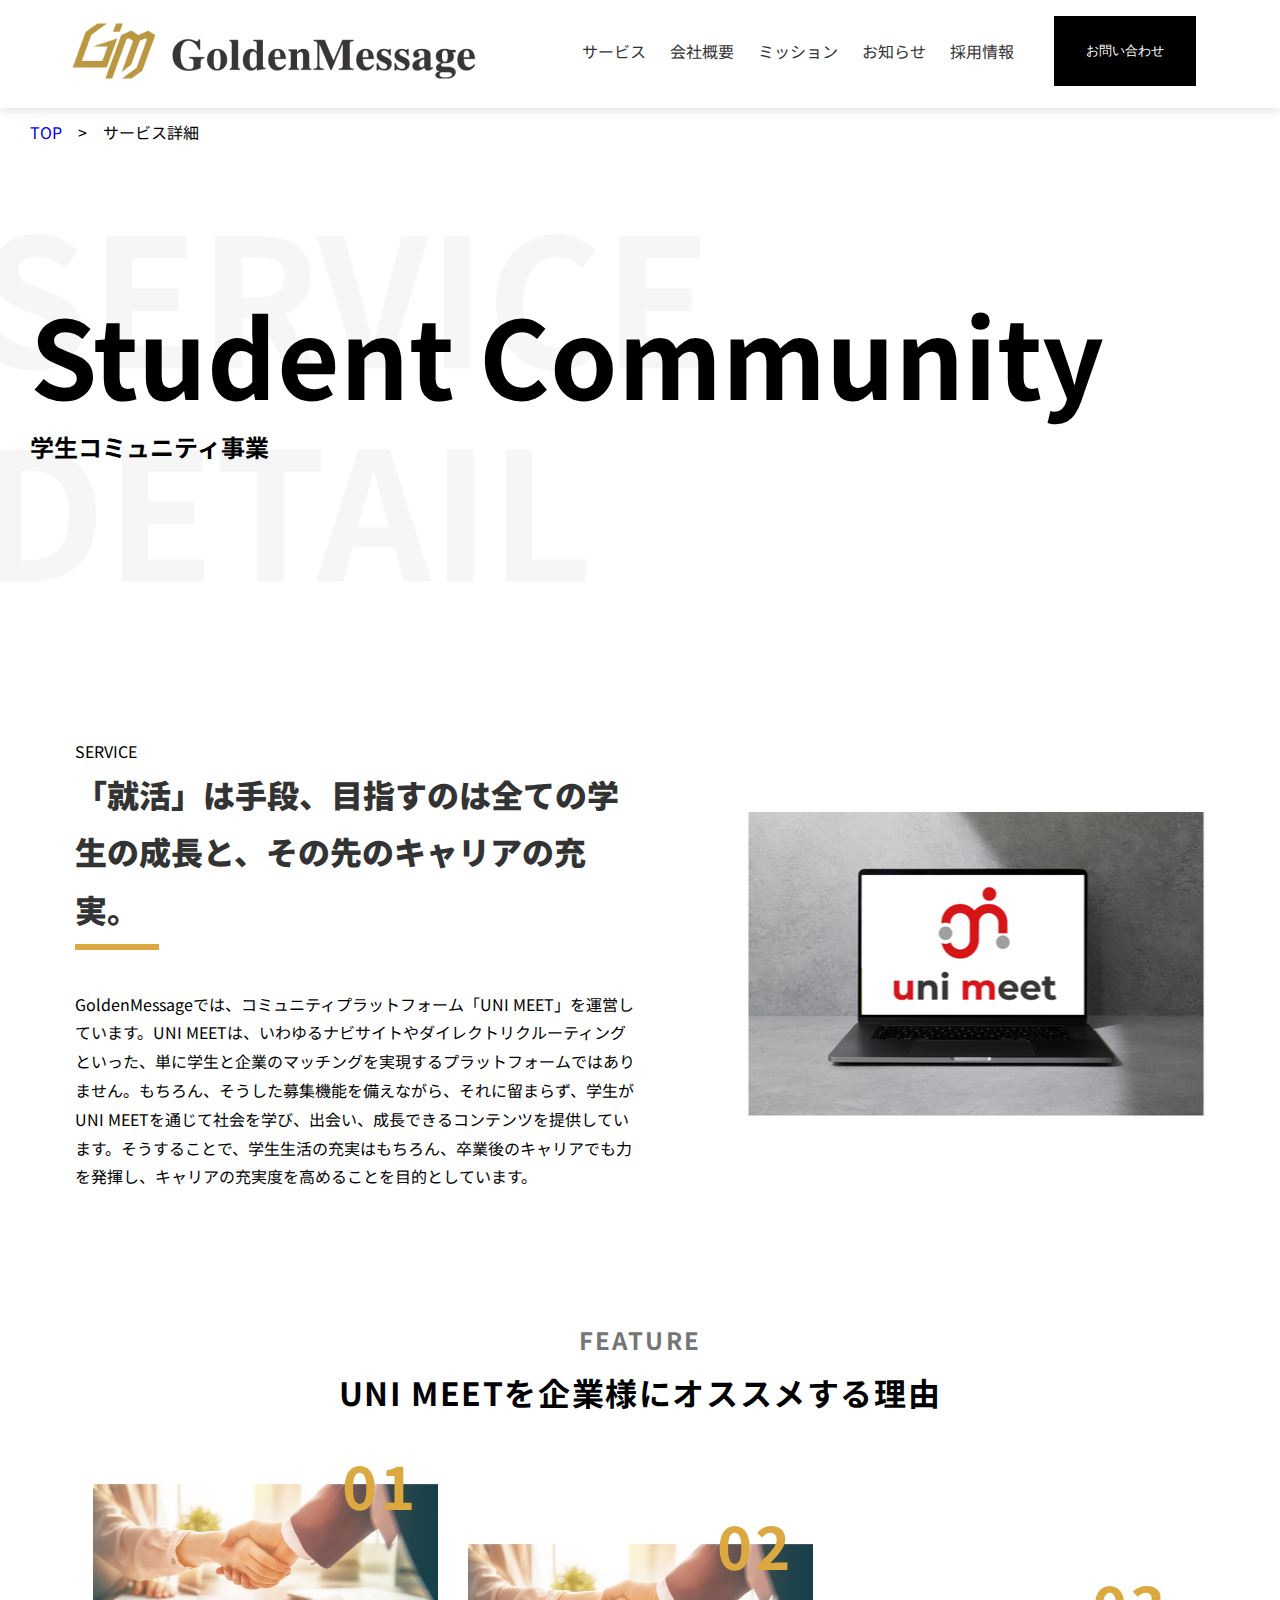
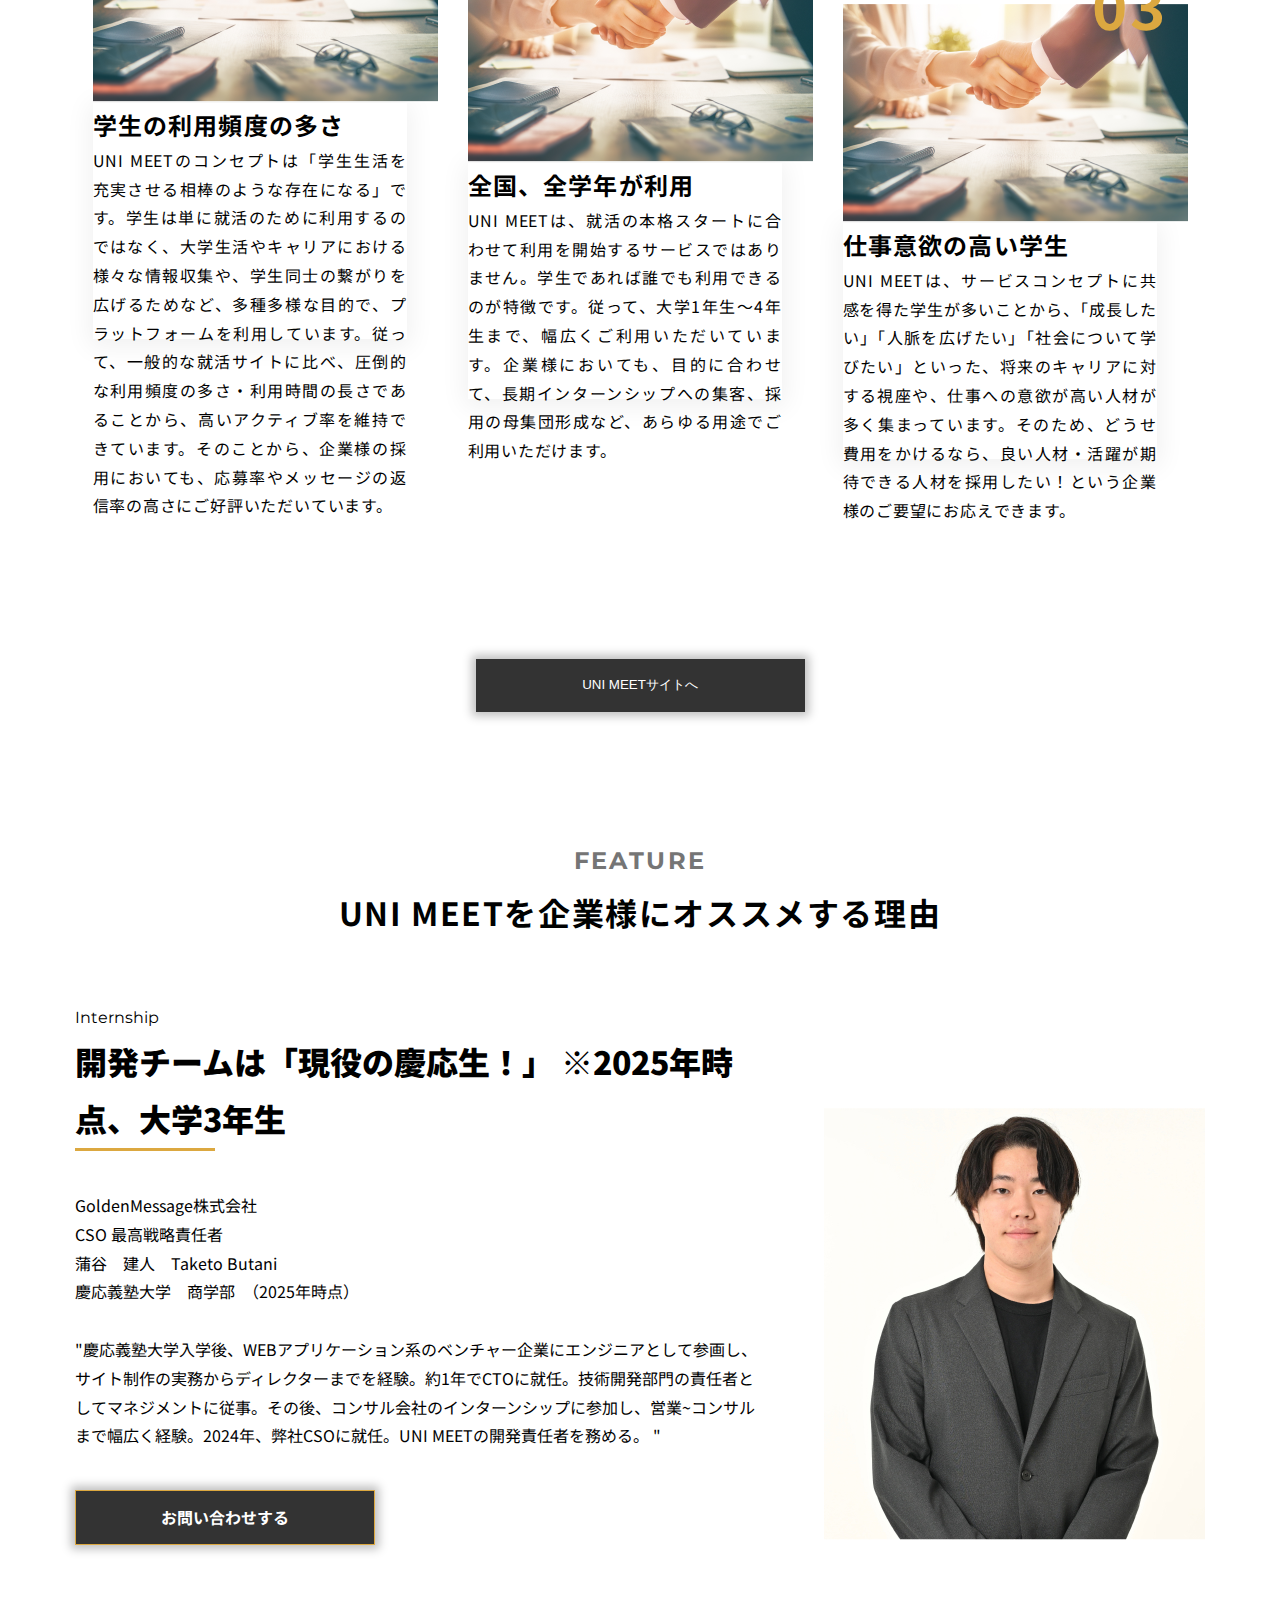
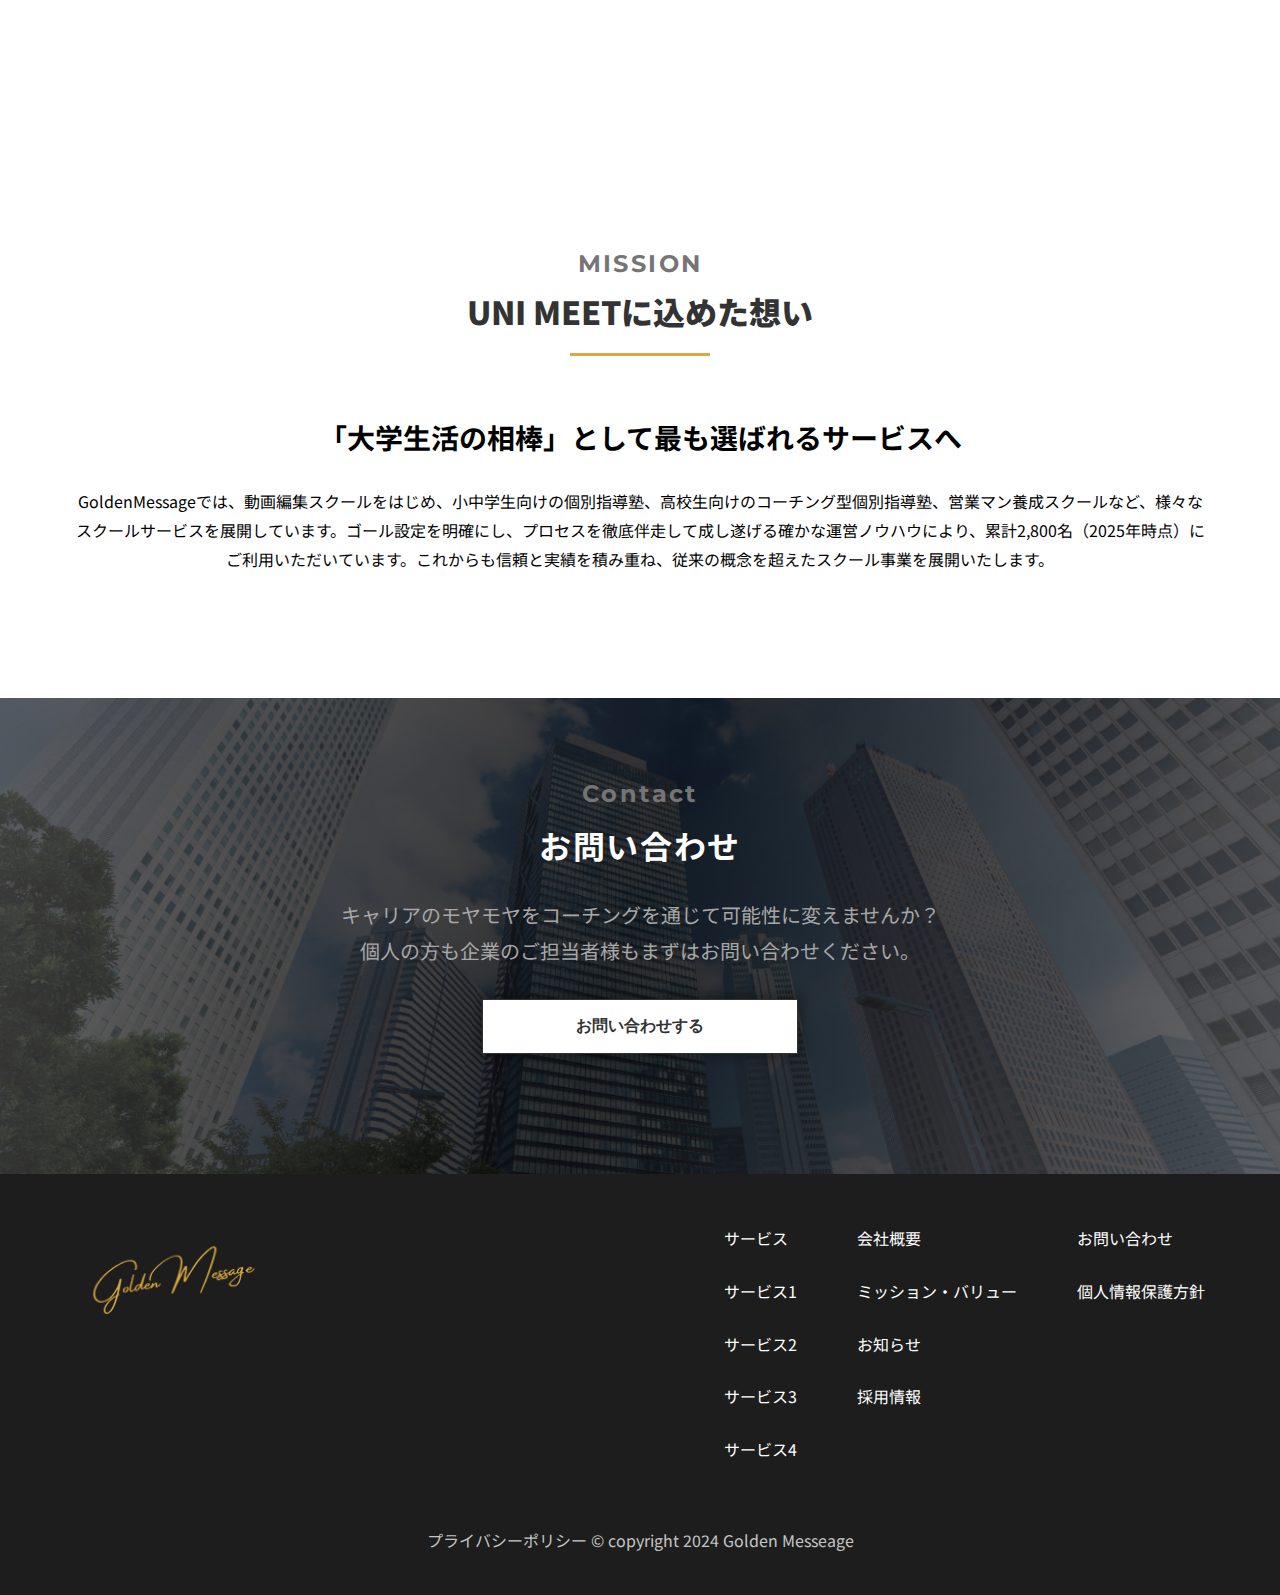
<file: index.html>
<!DOCTYPE html>
<html lang="en">
  <head>
    <meta charset="UTF-8" />
    <meta name="viewport" content="width=device-width, initial-scale=1.0" />
    <link rel="stylesheet" href="/assets/style/style.css" />
    <title>Golden Messaging | Community</title>
  </head>
  <body>
    <!---------------------------    HEADER    -->

    <header class="header-nav">
      <div class="header-nav_container">
        <img src="./assets/images/logo.png" alt="logo" />
        <div class="nav_wrapper">
          <nav class="nav">
            <ul>
              <li>サービス</li>
              <li>会社概要</li>
              <li>ミッション</li>
              <li>お知らせ</li>
              <li>採用情報</li>
            </ul>
          </nav>
          <button>お問い合わせ</button>
        </div>
      </div>
    </header>

    <!-- Header start -->
    <header class="header">
      <div class="container">
        <span><a href="/pages/index.html">TOP　</a>>　サービス詳細</span>

        <h2>Student Community</h2>
        <p>学生コミュニティ事業</p>
      </div>
    </header>
    <!-- Header end -->

    <!-- ----------------SERVICE -->

    <section class="service">
      <div class="container">
        <div class="text_wrap">
          <p class="service_text">SERVICE</p>
          <h3 class="service_title">
            「就活」は手段、目指すのは全ての学生の成長と、その先のキャリアの充実。
          </h3>
          <div class="line"></div>
          <p class="text">
            GoldenMessageでは、コミュニティプラットフォーム「UNI
            MEET」を運営しています。UNI
            MEETは、いわゆるナビサイトやダイレクトリクルーティングといった、単に学生と企業のマッチングを実現するプラットフォームではありません。もちろん、そうした募集機能を備えながら、それに留まらず、学生がUNI
            MEETを通じて社会を学び、出会い、成長できるコンテンツを提供しています。そうすることで、学生生活の充実はもちろん、卒業後のキャリアでも力を発揮し、キャリアの充実度を高めることを目的としています。
          </p>
        </div>
        <img src="./assets/images/service_img.png" alt="" />
      </div>
    </section>

    <!---------------- FEATURE -->
    <section class="feature">
      <div class="container">
        <p class="feature_text">FEATURE</p>
        <h2 class="feature_title">UNI MEETを企業様にオススメする理由</h2>
        <div class="cards"></div>
        <button class="black_btn">UNI MEETサイトへ</button>
      </div>
    </section>

    <!-- Feature section start -->
    <section class="feature-section">
      <div class="container">
        <b class="section-title">FEATURE</b>
        <h2>UNI MEETを企業様にオススメする理由</h2>

        <div class="cards">
          <div class="card">
            <div class="content">
              <b>Internship</b>
              <h3 class="underlined">
                開発チームは「現役の慶応生！」 ※2025年時点、大学3年生
              </h3>
              <p>
                GoldenMessage株式会社 <br />
                CSO 最高戦略責任者<br />
                蒲谷　建人　Taketo Butani <br />
                慶応義塾大学　商学部　（2025年時点）
                <br /><br />
                "慶応義塾大学入学後、WEBアプリケーション系のベンチャー企業にエンジニアとして参画し、サイト制作の実務からディレクターまでを経験。約1年でCTOに就任。技術開発部門の責任者としてマネジメントに従事。その後、コンサル会社のインターンシップに参加し、営業~コンサルまで幅広く経験。2024年、弊社CSOに就任。UNI
                MEETの開発責任者を務める。 "
              </p>

              <div class="link-button">
                <a href="#">
                  <button>お問い合わせする</button>
                </a>
              </div>
            </div>
            <div class="picture">
              <img src="/assets/images/user.jpg" alt="user" />
            </div>
          </div>
        </div>
      </div>
    </section>
    <!-- Feature section end -->

    <!-- Misson section start -->
    <section class="mission-section">
      <div class="container">
        <b class="section-title">MISSION</b>
        <h2 class="underlined">UNI MEETに込めた想い</h2>
        <h3>「大学生活の相棒」として最も選ばれるサービスへ</h3>
        <p>
          GoldenMessageでは、動画編集スクールをはじめ、小中学生向けの個別指導塾、高校生向けのコーチング型個別指導塾、営業マン養成スクールなど、様々なスクールサービスを展開しています。ゴール設定を明確にし、プロセスを徹底伴走して成し遂げる確かな運営ノウハウにより、累計2,800名（2025年時点）にご利用いただいています。これからも信頼と実績を積み重ね、従来の概念を超えたスクール事業を展開いたします。
        </p>
      </div>
    </section>
    <!-- Mission section end -->

    <!-- Contact section start -->
    <section class="contact-section">
      <div class="container">
        <b class="section-title">Contact</b>
        <h2>お問い合わせ</h2>
        <p>
          キャリアのモヤモヤをコーチングを通じて可能性に変えませんか？
          個人の方も企業のご担当者様もまずはお問い合わせください。
        </p>
        <button>お問い合わせする</button>
      </div>
    </section>

    <!-- Footer start -->
    <footer class="footer">
      <div class="container">
        <div>
          <a href="/index.html">
            <img src="/assets/images/footer-logo.png" alt="LOGO" />
          </a>

          <div>
            <ul>
              <li>サービス</li>
              <li>サービス1</li>
              <li>サービス2</li>
              <li>サービス3</li>
              <li>サービス4</li>
            </ul>

            <ul>
              <li>会社概要</li>
              <li>ミッション・バリュー</li>
              <li>お知らせ</li>
              <li>採用情報</li>
            </ul>

            <ul>
              <li>お問い合わせ</li>
              <li>個人情報保護方針</li>
            </ul>
          </div>
        </div>

        <p>
          プライバシーポリシー <span>© copyright 2024 Golden Messeage</span>
        </p>
      </div>
    </footer>
    <!-- Footer end -->
    <script src="./js/index.js"></script>
  </body>
</html>
</file>
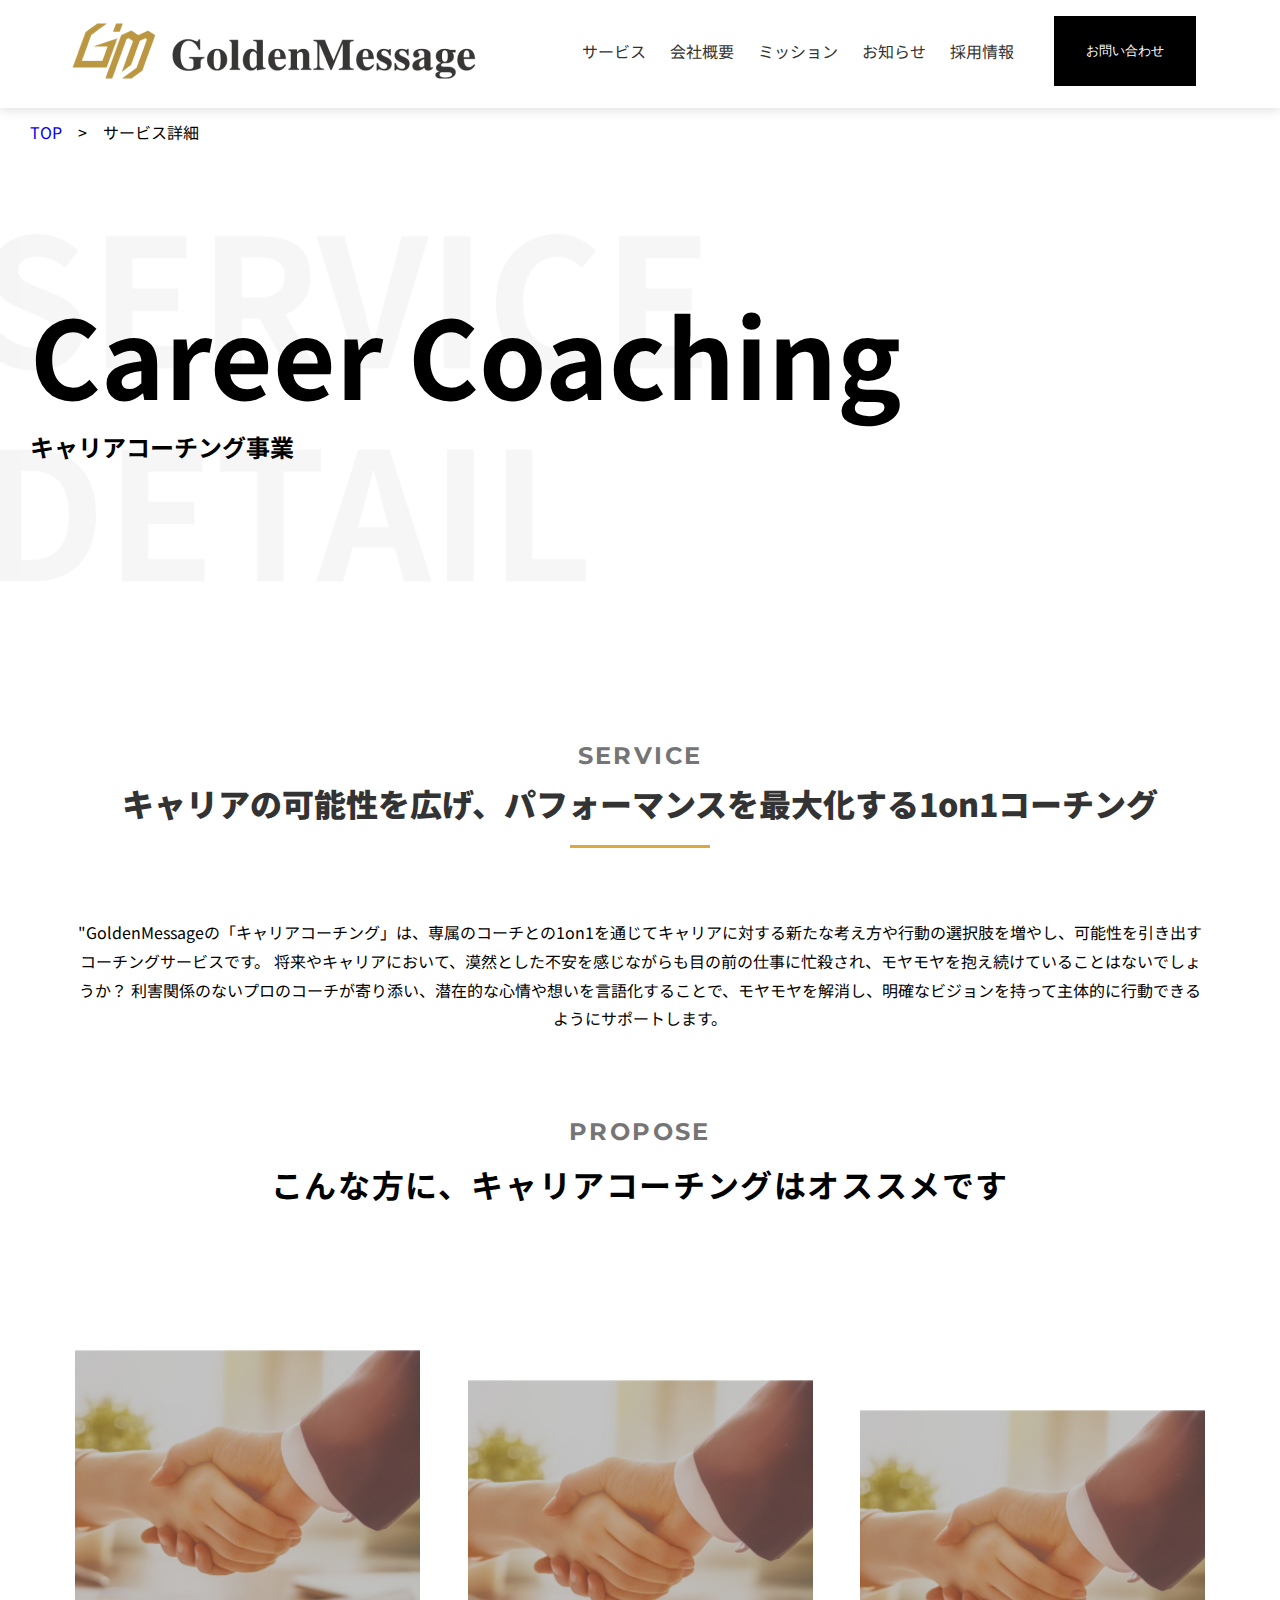
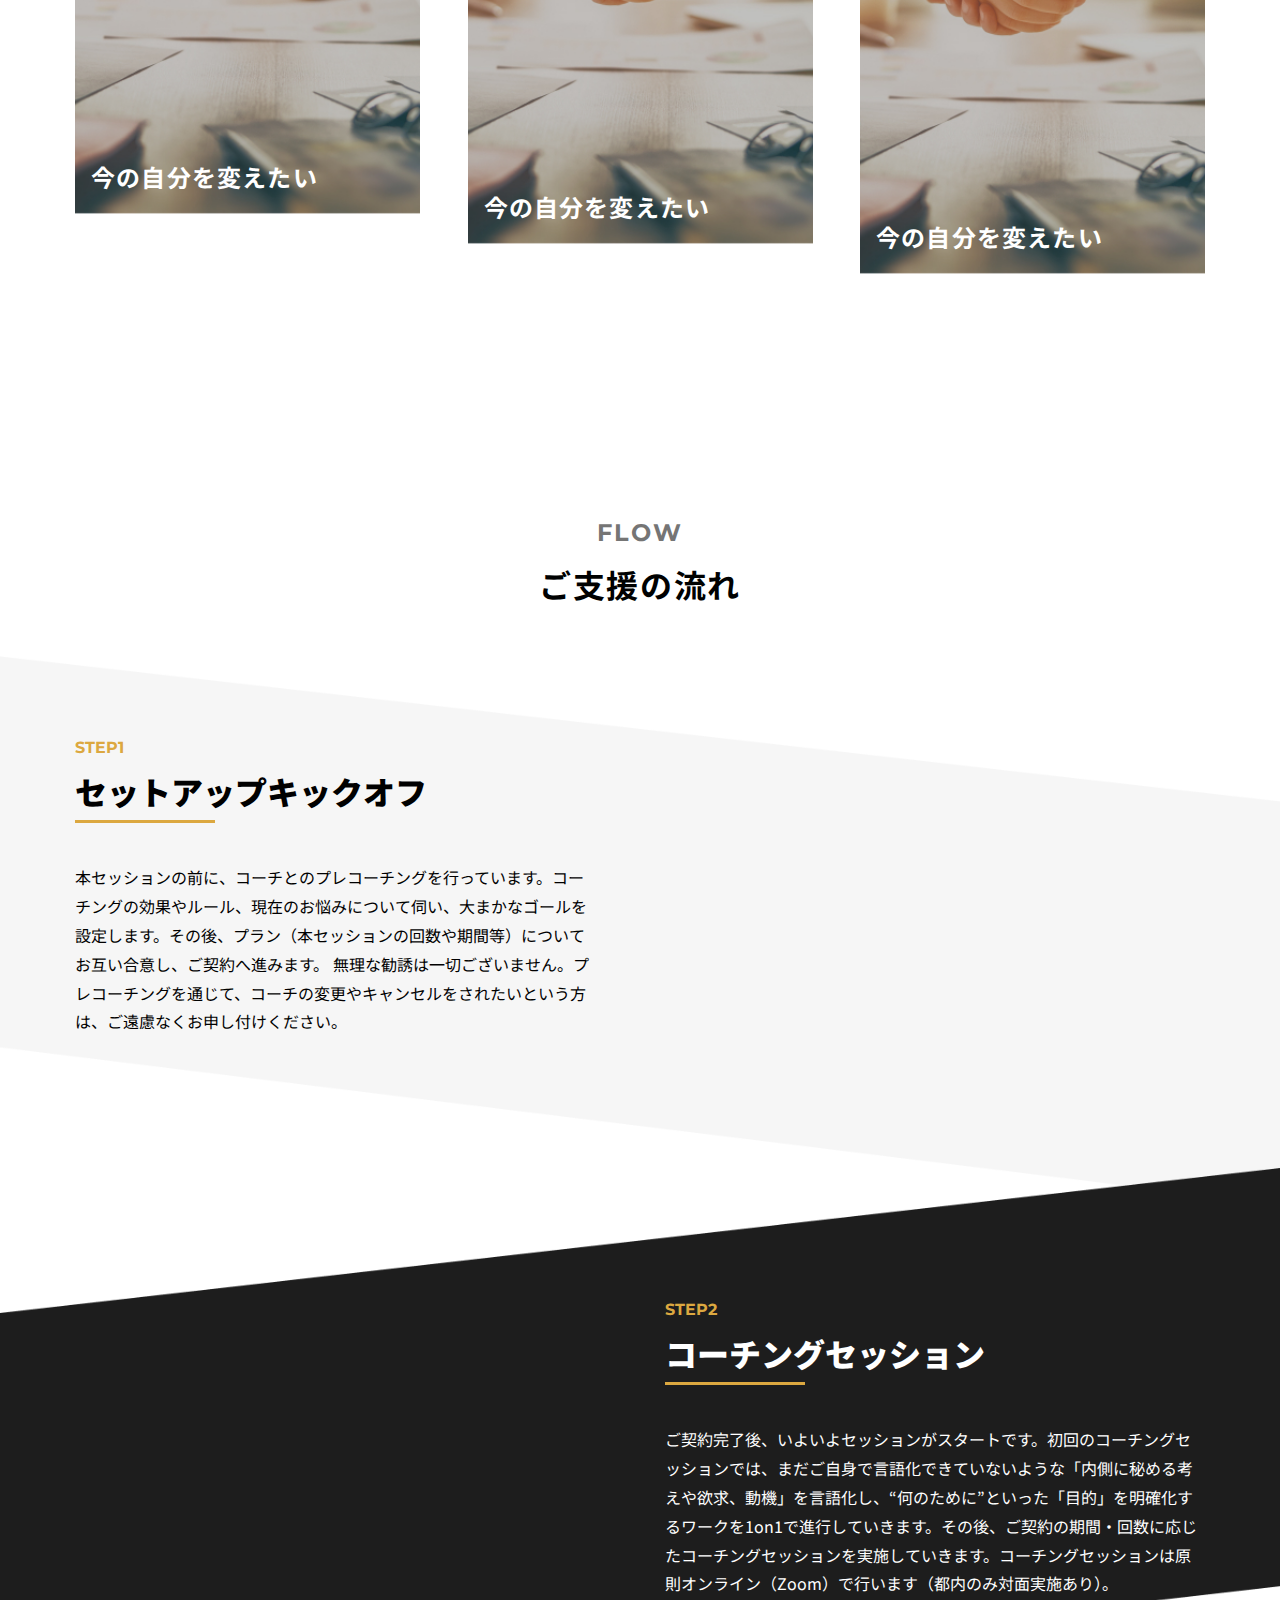
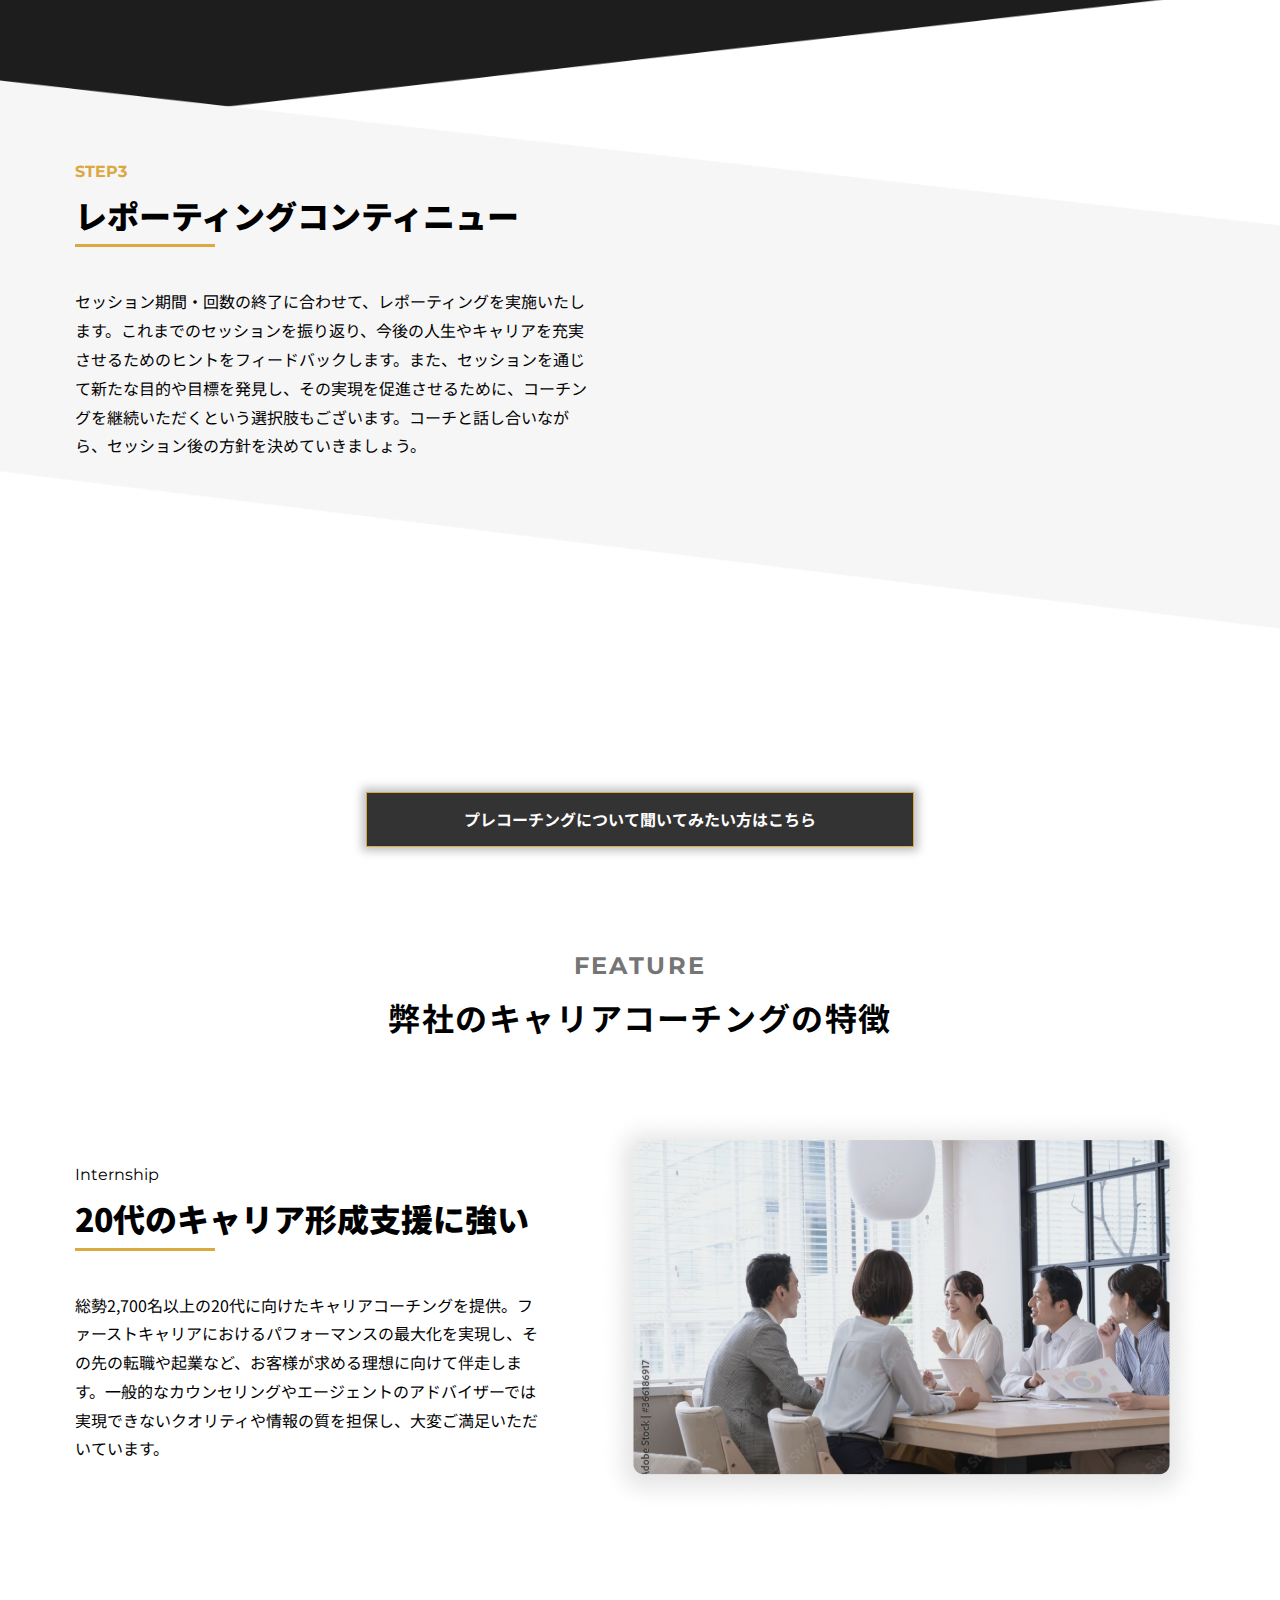
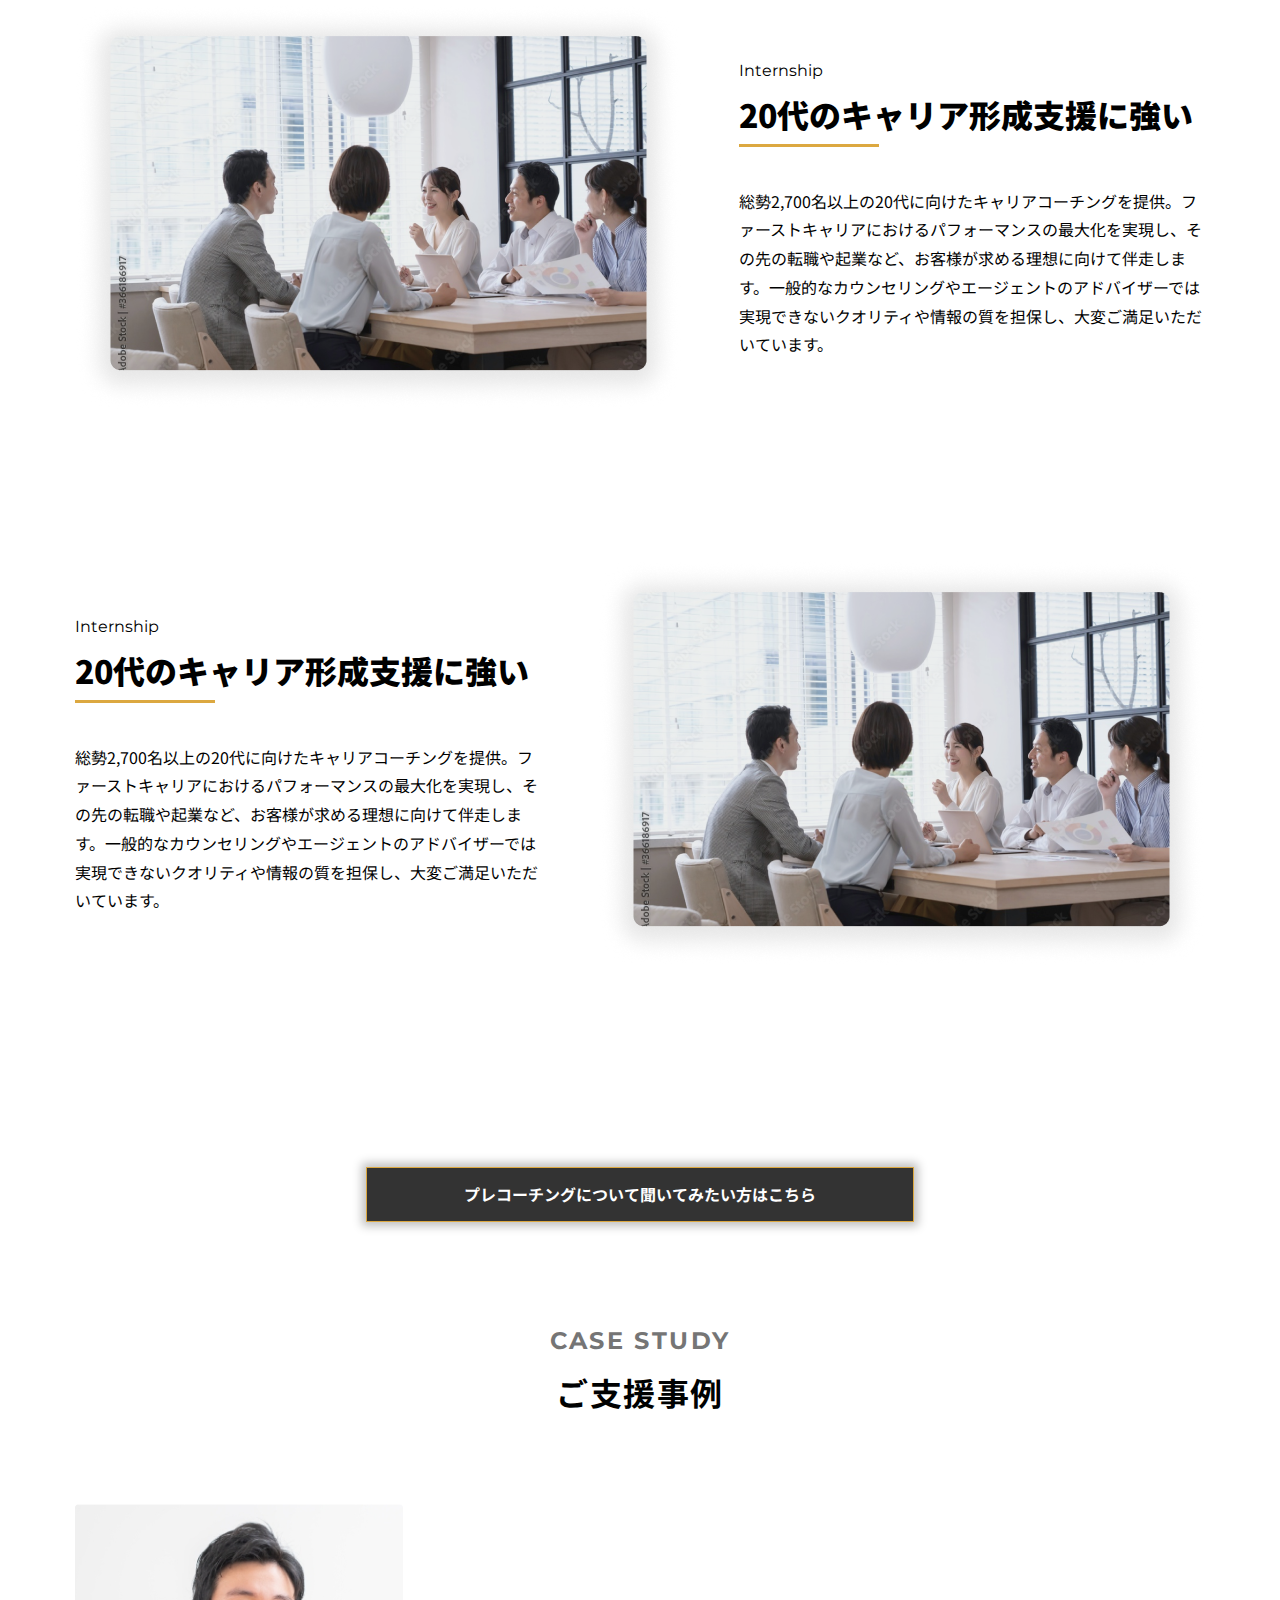
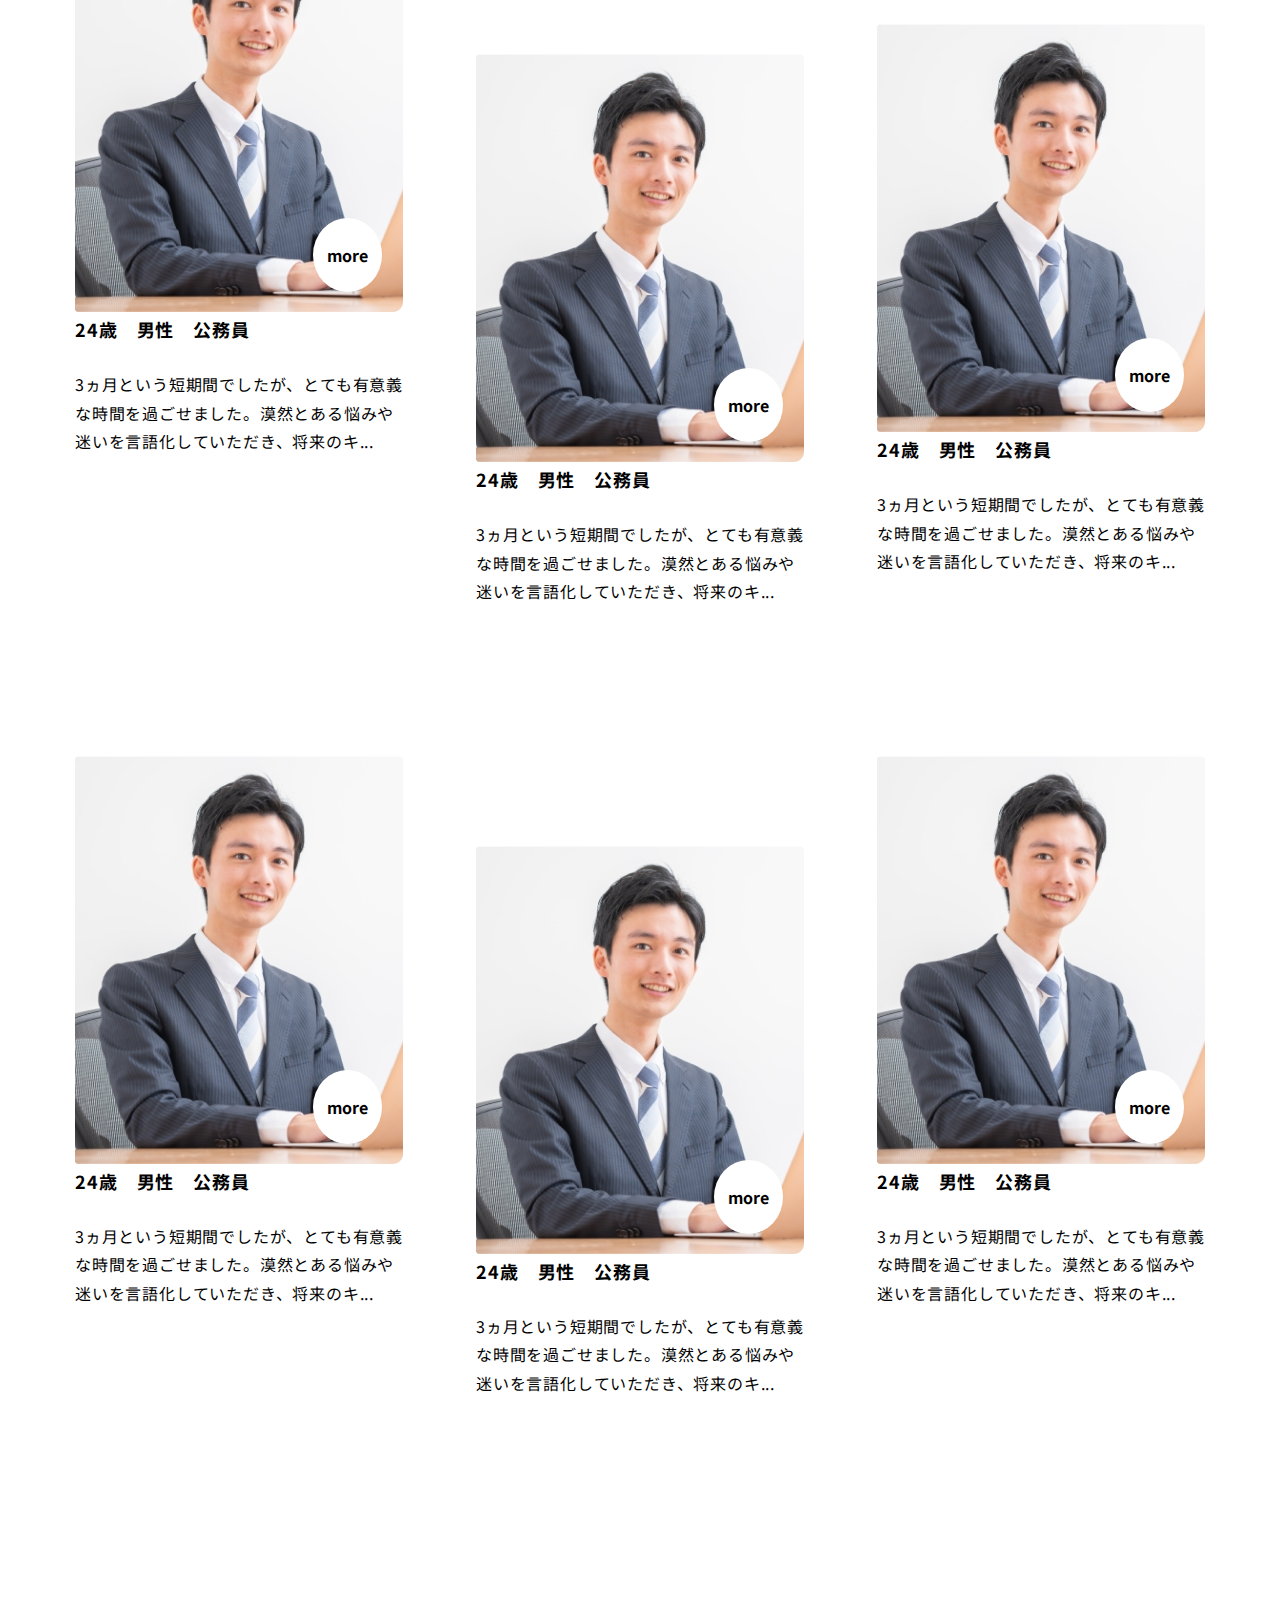
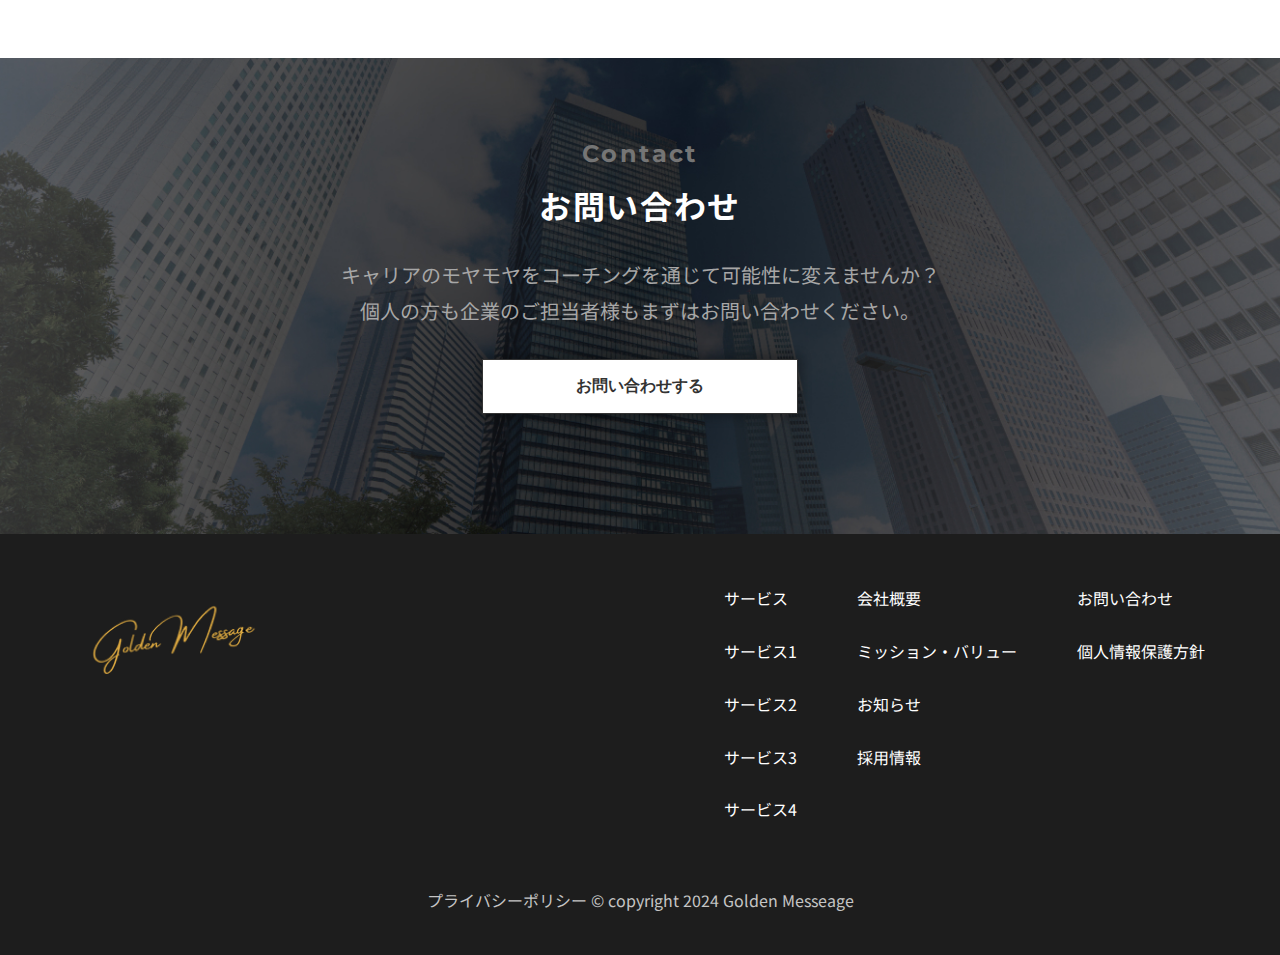
<file: pages/consulting.html>
<!DOCTYPE html>
<html lang="en">
  <head>
    <meta charset="UTF-8" />
    <meta name="viewport" content="width=device-width, initial-scale=1.0" />
    <title>Golden Messaging | Consulting</title>
    <link rel="stylesheet" href="/assets/style/consulting.css" />
  </head>
  <body>
    <!-- Navbar start -->
    <header class="header-nav">
      <div class="header-nav_container">
        <img src="/assets/images/logo.png" alt="logo" />
        <div class="nav_wrapper">
          <nav class="nav">
            <ul>
              <li>サービス</li>
              <li>会社概要</li>
              <li>ミッション</li>
              <li>お知らせ</li>
              <li>採用情報</li>
            </ul>
          </nav>
          <button>お問い合わせ</button>
        </div>
      </div>
    </header>
    <!-- Navbar end -->

    <!-- Header start -->
    <header class="header">
      <div class="container">
        <span><a href="/pages/index.html">TOP　</a>>　サービス詳細</span>

        <h2>Career Coaching</h2>
        <p>キャリアコーチング事業</p>
      </div>
    </header>
    <!-- Header end -->

    <!-- Service section start -->
    <section class="service-section">
      <div class="container">
        <b class="section-title">SERVICE</b>
        <h2 class="underlined">
          キャリアの可能性を広げ、パフォーマンスを最大化する1on1コーチング
        </h2>
        <p>
          "GoldenMessageの「キャリアコーチング」は、専属のコーチとの1on1を通じてキャリアに対する新たな考え方や行動の選択肢を増やし、可能性を引き出すコーチングサービスです。
          将来やキャリアにおいて、漠然とした不安を感じながらも目の前の仕事に忙殺され、モヤモヤを抱え続けていることはないでしょうか？
          利害関係のないプロのコーチが寄り添い、潜在的な心情や想いを言語化することで、モヤモヤを解消し、明確なビジョンを持って主体的に行動できるようにサポートします。
        </p>
      </div>
    </section>
    <!-- Service section end -->

    <!-- Propose section start -->
    <section class="propose-section">
      <div class="container">
        <b class="section-title">PROPOSE</b>
        <h2>こんな方に、キャリアコーチングはオススメです</h2>

        <div class="cards">
          <div class="card">
            <div class="content">
              <h3>今の自分を変えたい</h3>
              <p>
                本気で夢中になって打ち込めるものが無い。趣味や習い事も始めても続かない。毎日の生活にメリハリが足りず、惰性や、同じ毎日を繰り返している感覚が強い。
              </p>
            </div>
          </div>
          <div class="card">
            <div class="content">
              <h3>今の自分を変えたい</h3>
              <p>
                本気で夢中になって打ち込めるものが無い。趣味や習い事も始めても続かない。毎日の生活にメリハリが足りず、惰性や、同じ毎日を繰り返している感覚が強い。
              </p>
            </div>
          </div>
          <div class="card">
            <div class="content">
              <h3>今の自分を変えたい</h3>
              <p>
                本気で夢中になって打ち込めるものが無い。趣味や習い事も始めても続かない。毎日の生活にメリハリが足りず、惰性や、同じ毎日を繰り返している感覚が強い。
              </p>
            </div>
          </div>
        </div>
      </div>
    </section>
    <!-- Propose section end -->

    <!-- Flow section start -->
    <section class="flow-section">
      <b class="section-title">FLOW</b>
      <h2>ご支援の流れ</h2>

      <div class="steps">
        <div class="step">
          <div class="container">
            <div>
              <b>STEP1</b>
              <h3 class="underlined">セットアップキックオフ</h3>
              <p>
                本セッションの前に、コーチとのプレコーチングを行っています。コーチングの効果やルール、現在のお悩みについて伺い、大まかなゴールを設定します。その後、プラン（本セッションの回数や期間等）についてお互い合意し、ご契約へ進みます。
                無理な勧誘は一切ございません。プレコーチングを通じて、コーチの変更やキャンセルをされたいという方は、ご遠慮なくお申し付けください。
              </p>
            </div>
          </div>
        </div>
        <div class="step">
          <div class="container">
            <div>
              <b>STEP2</b>
              <h3 class="underlined">コーチングセッション</h3>
              <p>
                ご契約完了後、いよいよセッションがスタートです。初回のコーチングセッションでは、まだご自身で言語化できていないような「内側に秘める考えや欲求、動機」を言語化し、“何のために”といった「目的」を明確化するワークを1on1で進行していきます。その後、ご契約の期間・回数に応じたコーチングセッションを実施していきます。コーチングセッションは原則オンライン（Zoom）で行います（都内のみ対面実施あり）。
              </p>
            </div>
          </div>
        </div>
        <div class="step">
          <div class="container">
            <div>
              <b>STEP3</b>
              <h3 class="underlined">レポーティングコンティニュー</h3>
              <p>
                セッション期間・回数の終了に合わせて、レポーティングを実施いたします。これまでのセッションを振り返り、今後の人生やキャリアを充実させるためのヒントをフィードバックします。また、セッションを通じて新たな目的や目標を発見し、その実現を促進させるために、コーチングを継続いただくという選択肢もございます。コーチと話し合いながら、セッション後の方針を決めていきましょう。
              </p>
            </div>
          </div>
        </div>
      </div>
    </section>
    <!-- Flow section end -->

    <!-- Link button start -->
    <div class="link-button topper">
      <a href="#">
        <button>プレコーチングについて聞いてみたい方はこちら</button>
      </a>
    </div>
    <!-- Link button end -->

    <!-- Feature section start -->
    <section class="feature-section">
      <div class="container">
        <b class="section-title">FEATURE</b>
        <h2>弊社のキャリアコーチングの特徴</h2>

        <div class="cards">
          <div class="card">
            <div class="content">
              <b>Internship</b>
              <h3 class="underlined">20代のキャリア形成支援に強い</h3>
              <p>
                総勢2,700名以上の20代に向けたキャリアコーチングを提供。ファーストキャリアにおけるパフォーマンスの最大化を実現し、その先の転職や起業など、お客様が求める理想に向けて伴走します。一般的なカウンセリングやエージェントのアドバイザーでは実現できないクオリティや情報の質を担保し、大変ご満足いただいています。
              </p>
            </div>
            <div class="picture">
              <img src="/assets/images/feature-section.png" alt="photo" />
            </div>
          </div>
          <div class="card">
            <div class="content">
              <b>Internship</b>
              <h3 class="underlined">20代のキャリア形成支援に強い</h3>
              <p>
                総勢2,700名以上の20代に向けたキャリアコーチングを提供。ファーストキャリアにおけるパフォーマンスの最大化を実現し、その先の転職や起業など、お客様が求める理想に向けて伴走します。一般的なカウンセリングやエージェントのアドバイザーでは実現できないクオリティや情報の質を担保し、大変ご満足いただいています。
              </p>
            </div>
            <div class="picture">
              <img src="/assets/images/feature-section.png" alt="photo" />
            </div>
          </div>
          <div class="card">
            <div class="content">
              <b>Internship</b>
              <h3 class="underlined">20代のキャリア形成支援に強い</h3>
              <p>
                総勢2,700名以上の20代に向けたキャリアコーチングを提供。ファーストキャリアにおけるパフォーマンスの最大化を実現し、その先の転職や起業など、お客様が求める理想に向けて伴走します。一般的なカウンセリングやエージェントのアドバイザーでは実現できないクオリティや情報の質を担保し、大変ご満足いただいています。
              </p>
            </div>
            <div class="picture">
              <img src="/assets/images/feature-section.png" alt="photo" />
            </div>
          </div>
        </div>
      </div>
    </section>
    <!-- Feature section end -->

    <!-- Link button start -->
    <div class="link-button">
      <a href="#">
        <button>プレコーチングについて聞いてみたい方はこちら</button>
      </a>
    </div>
    <!-- Link button end -->

    <!-- Case study section start -->
    <section class="case-study-section">
      <div class="container">
        <b class="section-title">CASE STUDY</b>
        <h2>ご支援事例</h2>

        <div class="cards">
          <div class="card">
            <div class="picture">
              <img src="/assets/images/case-study.png" alt="photo" />
              <button class="case-study-btn">more</button>
            </div>
            <h3>24歳　男性　公務員</h3>
            <p>
              3ヵ月という短期間でしたが、とても有意義な時間を過ごせました。漠然とある悩みや迷いを言語化していただき、将来のキ...
            </p>
          </div>
          <div class="card">
            <div class="picture">
              <img src="/assets/images/case-study.png" alt="photo" />
              <button class="case-study-btn">more</button>
            </div>
            <h3>24歳　男性　公務員</h3>
            <p>
              3ヵ月という短期間でしたが、とても有意義な時間を過ごせました。漠然とある悩みや迷いを言語化していただき、将来のキ...
            </p>
          </div>
          <div class="card">
            <div class="picture">
              <img src="/assets/images/case-study.png" alt="photo" />
              <button class="case-study-btn">more</button>
            </div>
            <h3>24歳　男性　公務員</h3>
            <p>
              3ヵ月という短期間でしたが、とても有意義な時間を過ごせました。漠然とある悩みや迷いを言語化していただき、将来のキ...
            </p>
          </div>
          <div class="card">
            <div class="picture">
              <img src="/assets/images/case-study.png" alt="photo" />
              <button class="case-study-btn">more</button>
            </div>
            <h3>24歳　男性　公務員</h3>
            <p>
              3ヵ月という短期間でしたが、とても有意義な時間を過ごせました。漠然とある悩みや迷いを言語化していただき、将来のキ...
            </p>
          </div>
          <div class="card">
            <div class="picture">
              <img src="/assets/images/case-study.png" alt="photo" />
              <button class="case-study-btn">more</button>
            </div>
            <h3>24歳　男性　公務員</h3>
            <p>
              3ヵ月という短期間でしたが、とても有意義な時間を過ごせました。漠然とある悩みや迷いを言語化していただき、将来のキ...
            </p>
          </div>
          <div class="card">
            <div class="picture">
              <img src="/assets/images/case-study.png" alt="photo" />
              <button class="case-study-btn">more</button>
            </div>
            <h3>24歳　男性　公務員</h3>
            <p>
              3ヵ月という短期間でしたが、とても有意義な時間を過ごせました。漠然とある悩みや迷いを言語化していただき、将来のキ...
            </p>
          </div>
        </div>

        <!-- Modal -->
        <div class="modal hide">
          <div class="modal-container">
            <div class="modal-content">
              <button class="cross-btn">×</button>
              <h2>企業名</h2>
              <p>
                テキストテキストテキストテキストテキストテキストテキストテキストテキストテキストテキストテキストテキストテキストテキストテキストテキストテキストテキストテキストテキストテキストテキストテキストテキストテキストテキストテキストテキストテキストテキストテキストテキストテキストテキストテキストテキストテキストテキストテキストテキストテキストテキストテキストテキストテキストテキストテキストテキストテキストテキストテキストテキストテキストテキストテキストテキストテキストテキストテキストテキストテキストテキストテキストテキストテキストテキストテキストテキストテキストテキストテキストテキストテキストテキストテキストテキストテキストテキストテキストテキストテキストテキストテキストテキストテキストテキストテキストテキストテキストテキストテキストテキストテキストテキストテキストテキストテキストテキストテキストテキストテキストテキストテキストテキストテキストテキストテキストテキストテキストテキストテキストテキストテキストテキストテキストテキストテキストテキストテキストテキストテキストテキストテキストテキストテキストテキストテキストテキストテキストテキストテキストテキストテキストテキストテキストテキストテキストテキストテキストテキスト
              </p>
            </div>
          </div>
        </div>
        <!-- Modal -->
      </div>
    </section>
    <!-- Case study section end -->

    <!-- Contact section start -->
    <section class="contact-section">
      <div class="container">
        <b class="section-title">Contact</b>
        <h2>お問い合わせ</h2>
        <p>
          キャリアのモヤモヤをコーチングを通じて可能性に変えませんか？
          個人の方も企業のご担当者様もまずはお問い合わせください。
        </p>
        <button>お問い合わせする</button>
      </div>
    </section>

    <!-- Footer start -->
    <footer class="footer">
      <div class="container">
        <div>
          <a href="/index.html">
            <img src="/assets/images/footer-logo.png" alt="LOGO" />
          </a>

          <div>
            <ul>
              <li>サービス</li>
              <li>サービス1</li>
              <li>サービス2</li>
              <li>サービス3</li>
              <li>サービス4</li>
            </ul>

            <ul>
              <li>会社概要</li>
              <li>ミッション・バリュー</li>
              <li>お知らせ</li>
              <li>採用情報</li>
            </ul>

            <ul>
              <li>お問い合わせ</li>
              <li>個人情報保護方針</li>
            </ul>
          </div>
        </div>

        <p>
          プライバシーポリシー <span>© copyright 2024 Golden Messeage</span>
        </p>
      </div>
    </footer>
    <!-- Footer end -->

    <script>
      // get elements from document
      const btns = document.querySelectorAll(".case-study-btn");
      const modal = document.querySelector(".modal");

      // change status function when element was clicked
      const changeModalStatus = (type, cls, sty) => {
        if (type == "remove") {
          modal.classList.remove("show");
          modal.classList.add("hide");
        } else {
          modal.classList.add("show");
          modal.classList.remove("hide");
        }
        document.body.style.overflow = sty;
      };

      // listener for click to btn
      btns.forEach((item) => {
        return item.addEventListener("click", () =>
          changeModalStatus("add", "show", "hidden")
        );
      });

      const crossIcon = document.querySelector(".cross-btn");

      // listener for click to cross icon btn
      crossIcon.addEventListener("click", () =>
        changeModalStatus("remove", "hide", "auto")
      );

      // listener for click to modal
      modal.addEventListener("click", (e) => {
        // check event for target and currentTarget
        if (e.target === e.currentTarget) {
          changeModalStatus("remove", "hide", "auto");
        }
      });
    </script>
  </body>
</html>
</file>
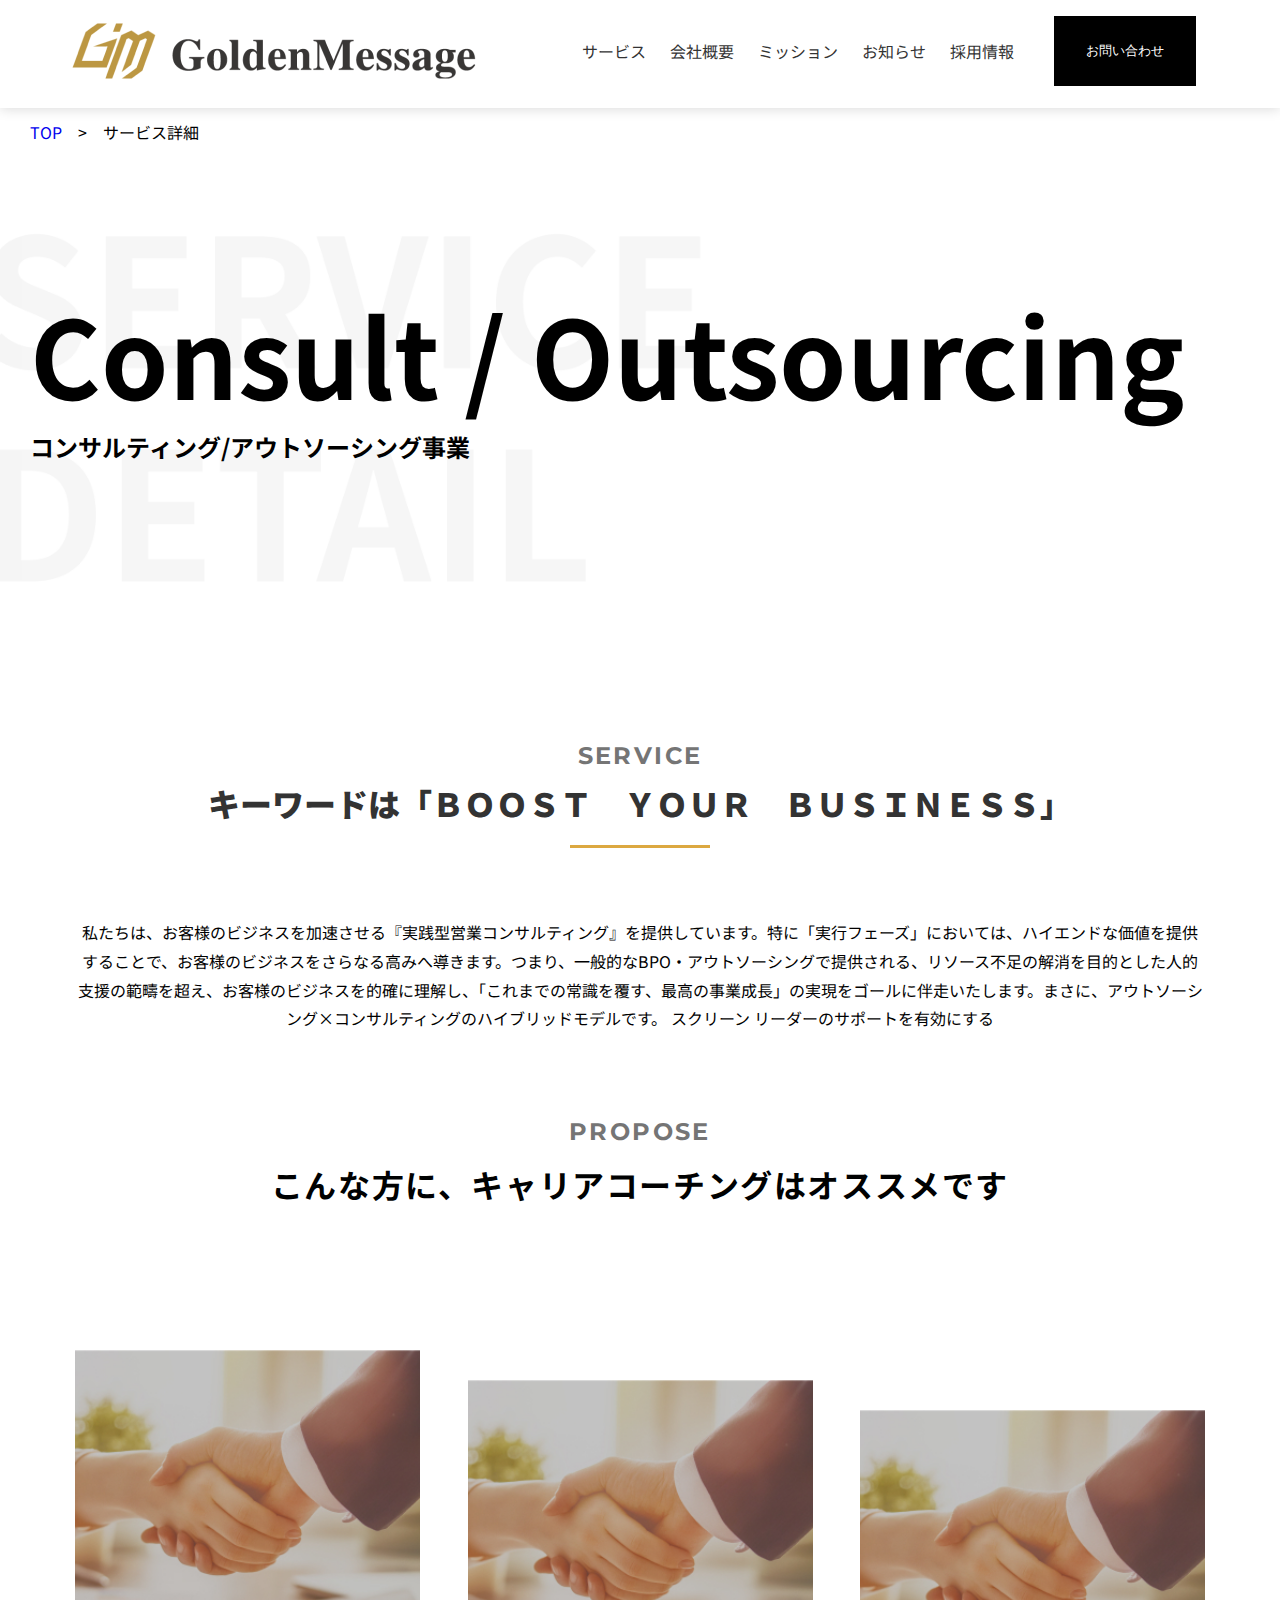
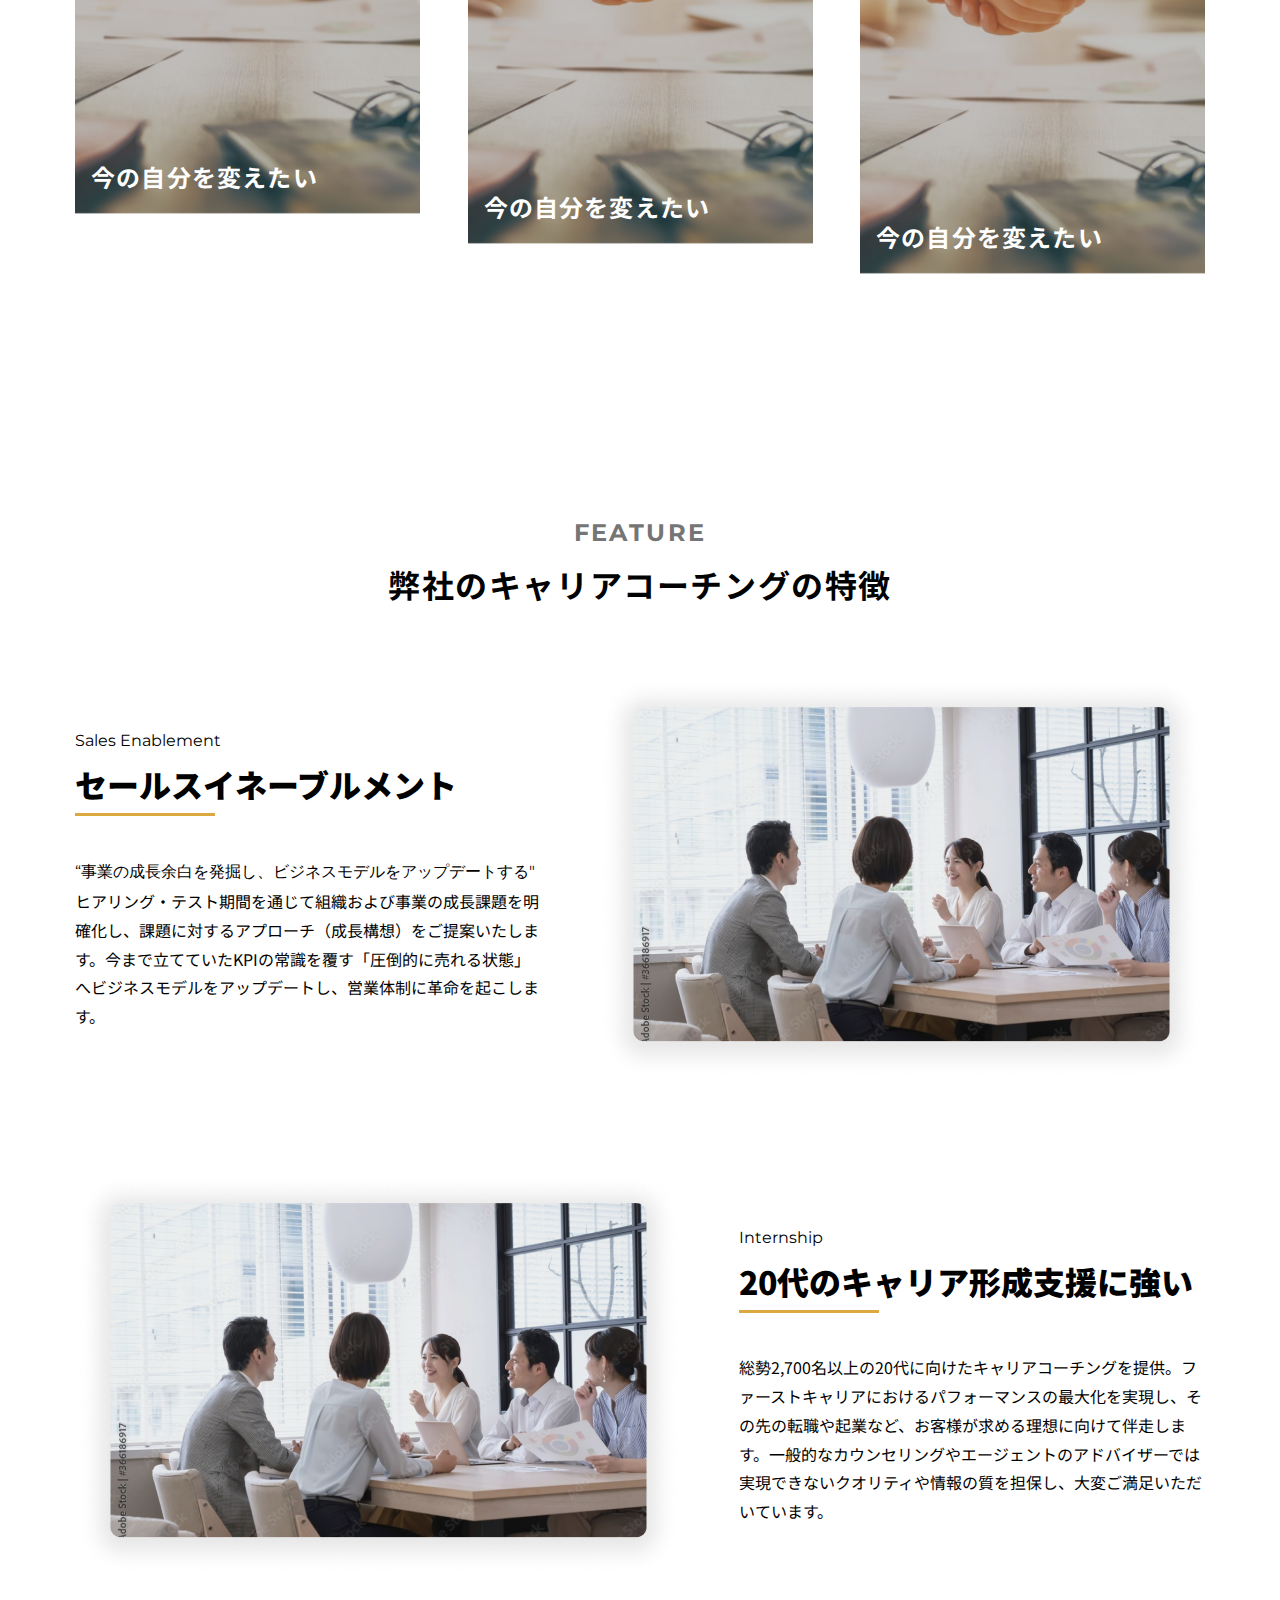
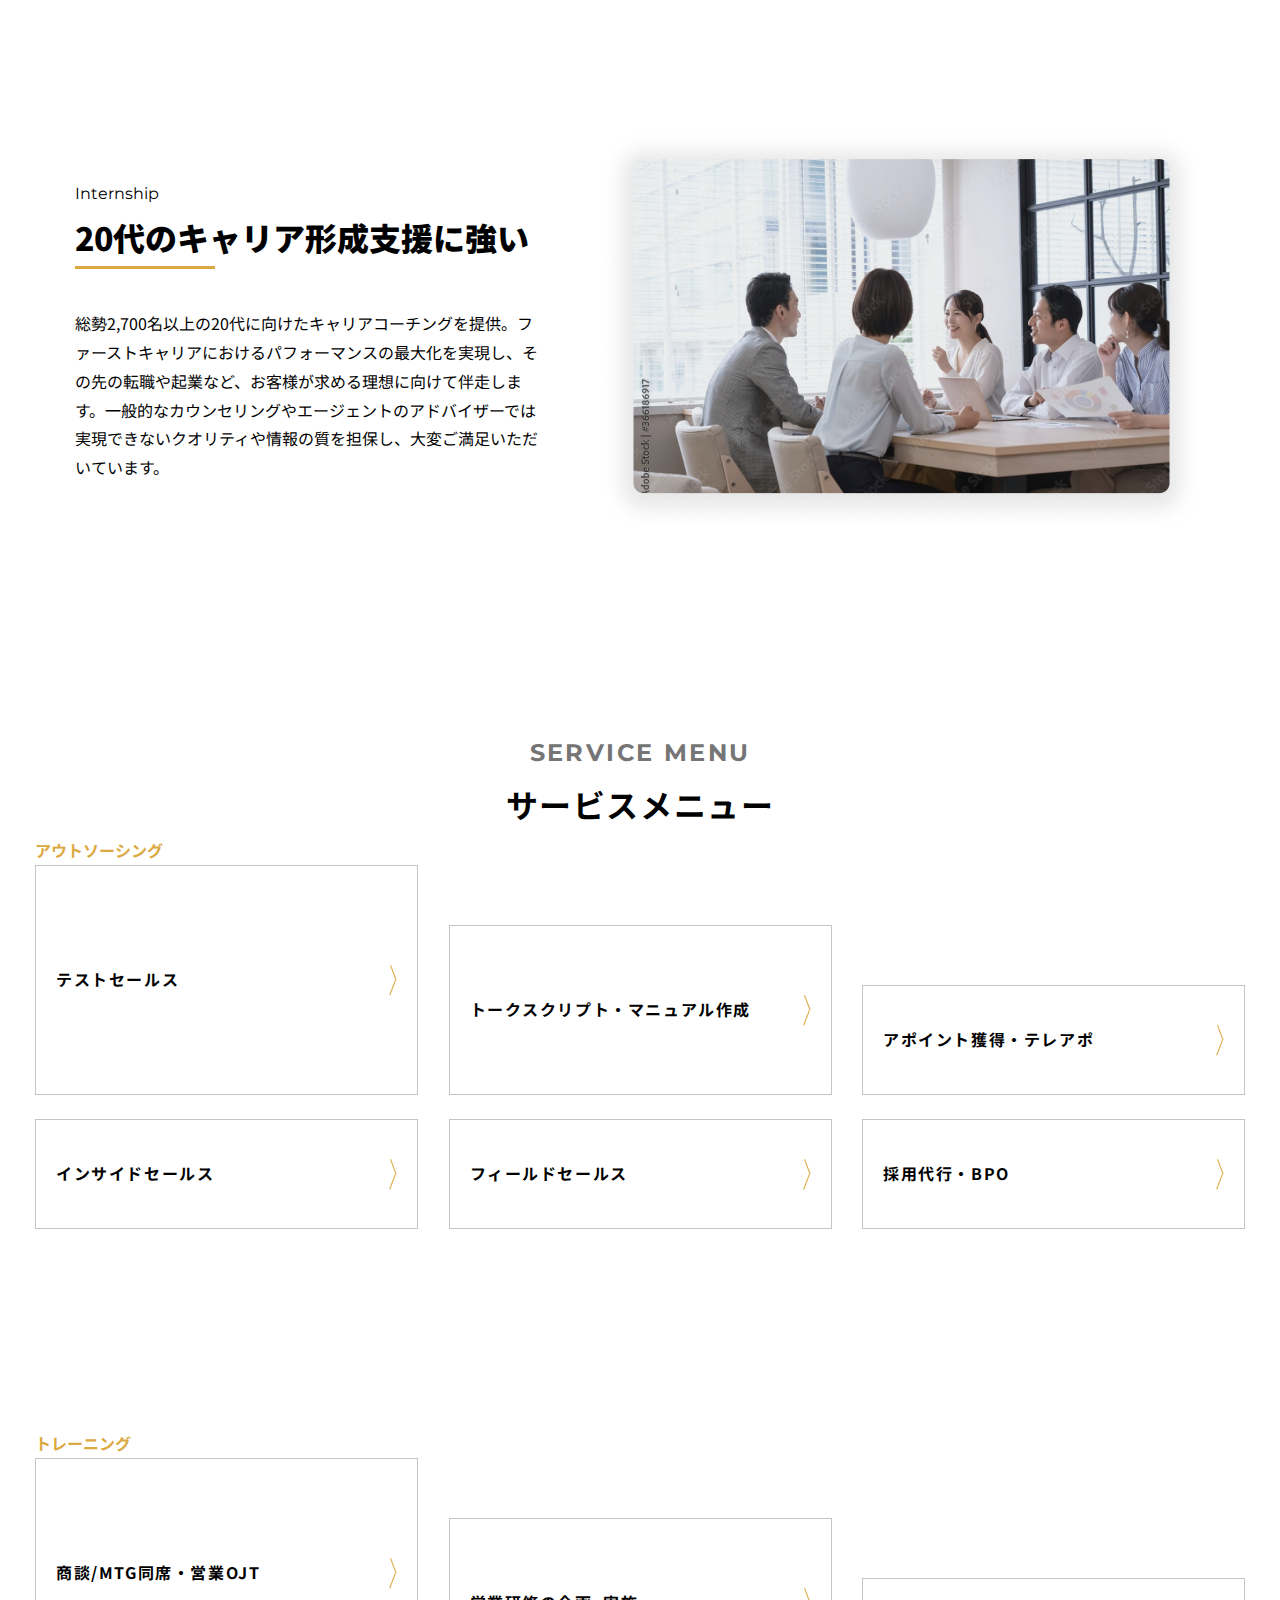
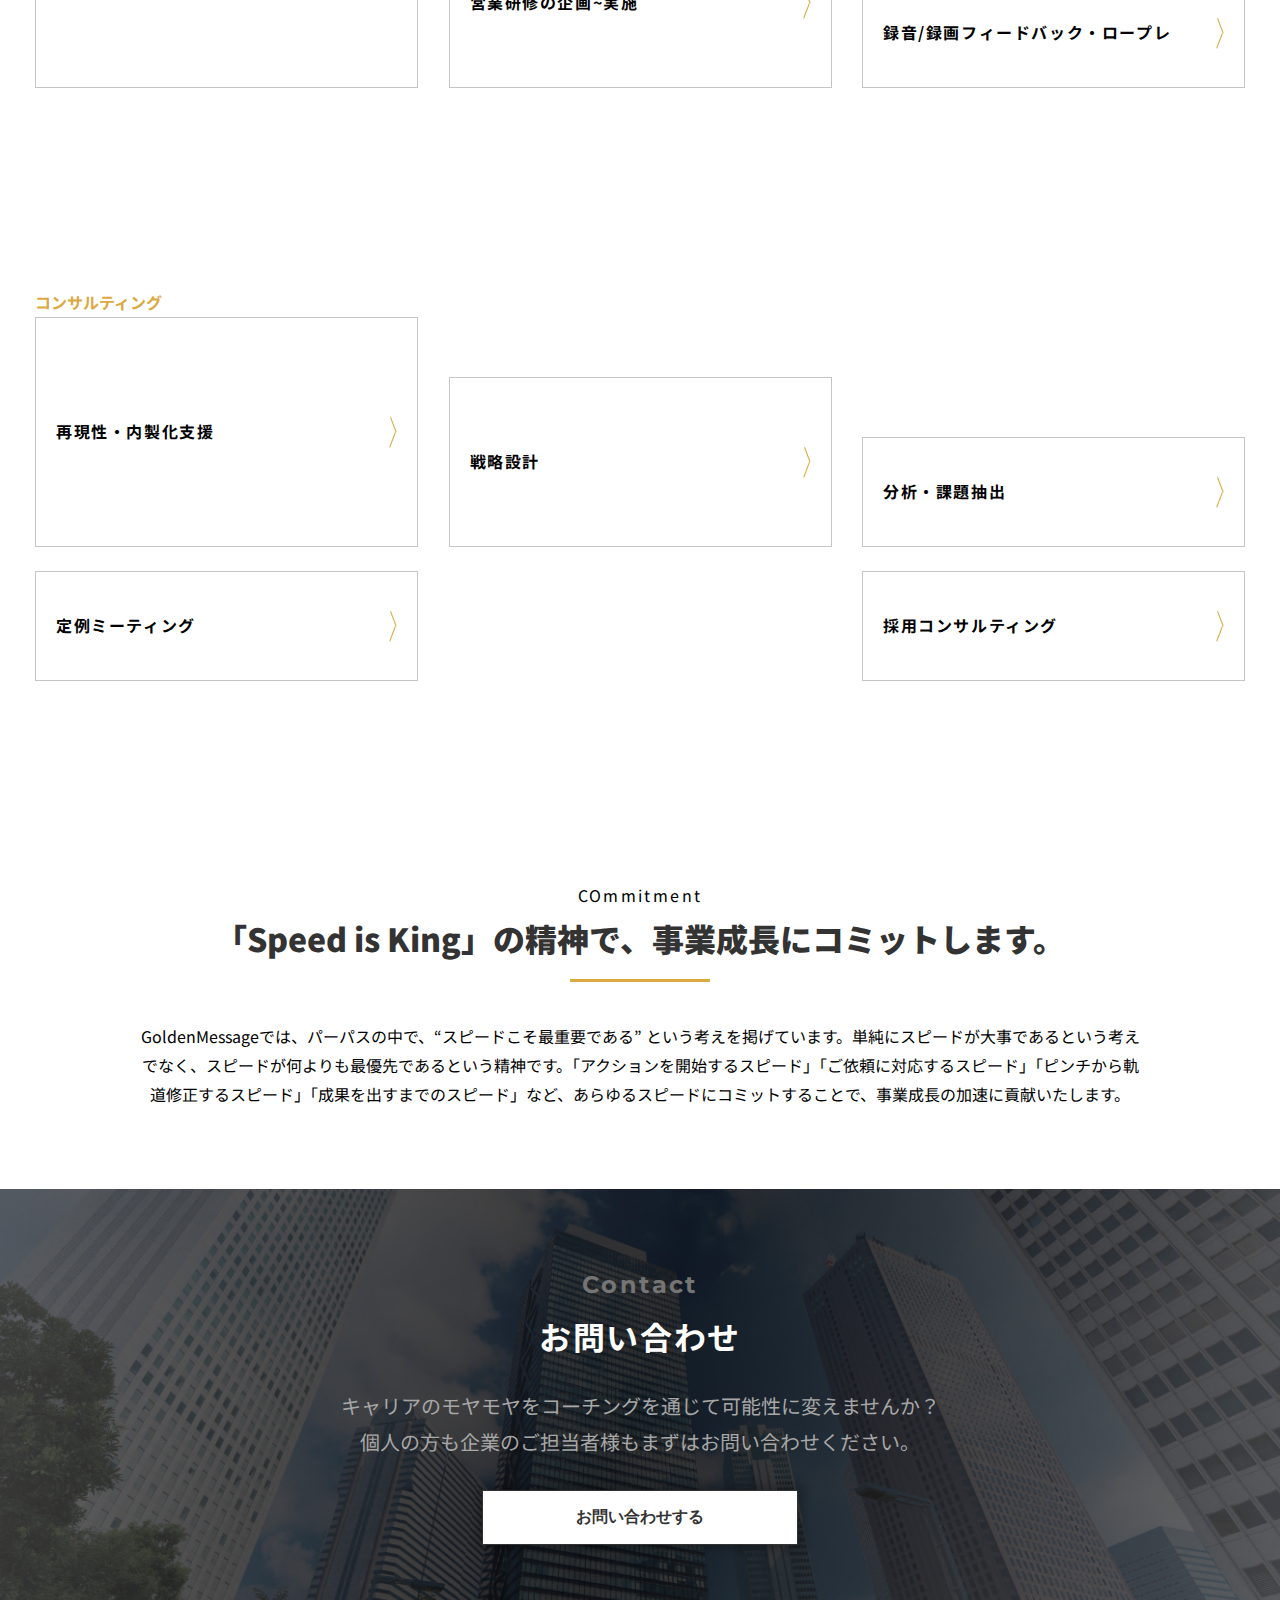
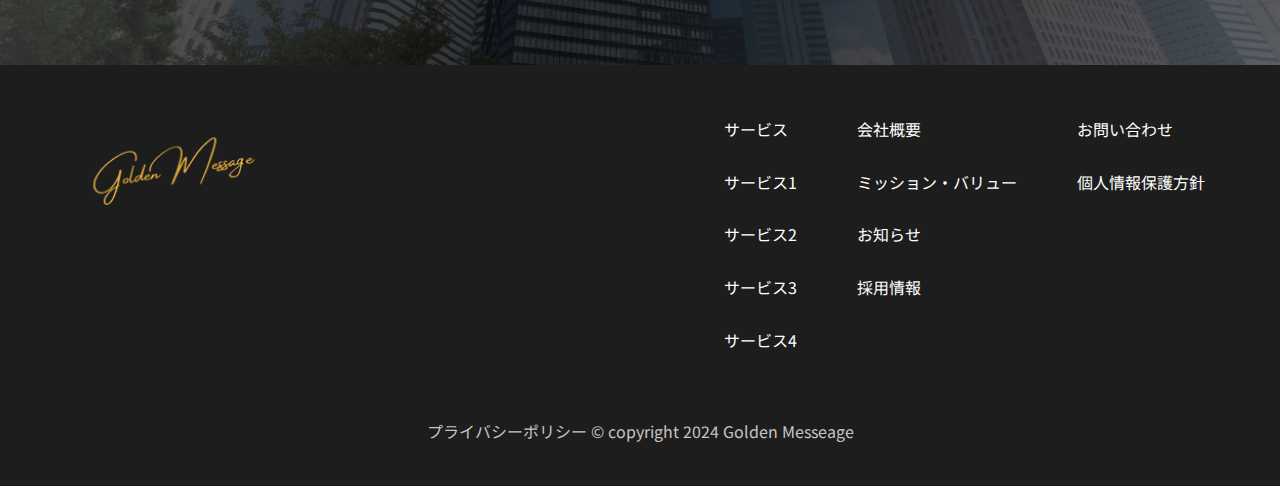
<file: pages/outsourcing.html>
<!DOCTYPE html>
<html lang="en">
  <head>
    <meta charset="UTF-8" />
    <meta name="viewport" content="width=device-width, initial-scale=1.0" />
    <title>Golden Messaging | Consulting</title>
    <link rel="stylesheet" href="/assets/style/style.css">
  </head>
  <body>
    <!-- Navbar start -->
    <header class="header-nav">
      <div class="header-nav_container">
        <img src="/assets/images/logo.png" alt="logo" />
        <div class="nav_wrapper">
          <nav class="nav">
            <ul>
              <li>サービス</li>
              <li>会社概要</li>
              <li>ミッション</li>
              <li>お知らせ</li>
              <li>採用情報</li>
            </ul>
          </nav>
          <button>お問い合わせ</button>
        </div>
      </div>
    </header>
    <!-- Navbar end -->

    <!-- Header start -->
    <header class="header">
      <div class="container">
        <span><a href="/pages/index.html">TOP</a>　>　サービス詳細</span>

        <h2>Consult / Outsourcing</h2>
        <p>コンサルティング/アウトソーシング事業</p>
      </div>
    </header>
    <!-- Header end -->

    <!-- Service section start -->
    <section class="service-section">
      <div class="container">
        <b class="section-title">SERVICE</b>
        <h2 class="underlined">
          キーワードは「ＢＯＯＳＴ　ＹＯＵＲ　ＢＵＳＩＮＥＳＳ」
        </h2>
        <p>
          私たちは、お客様のビジネスを加速させる『実践型営業コンサルティング』を提供しています。特に「実行フェーズ」においては、ハイエンドな価値を提供することで、お客様のビジネスをさらなる高みへ導きます。​つまり、一般的なBPO・アウトソーシングで提供される、リソース不足の解消を目的とした人的支援の範疇を超え、お客様のビジネスを的確に理解し、「これまでの常識を覆す、最高の事業成長」の実現をゴールに伴走いたします。まさに、アウトソーシング×コンサルティングのハイブリッドモデルです。
          スクリーン リーダーのサポートを有効にする
        </p>
      </div>
    </section>
    <!-- Service section end -->

    <!-- Propose section start -->
    <section class="propose-section">
      <div class="container">
        <b class="section-title">PROPOSE</b>
        <h2>こんな方に、キャリアコーチングはオススメです</h2>

        <div class="cards">
          <div class="card">
            <div class="content">
              <h3>今の自分を変えたい</h3>
              <p>
                本気で夢中になって打ち込めるものが無い。趣味や習い事も始めても続かない。毎日の生活にメリハリが足りず、惰性や、同じ毎日を繰り返している感覚が強い。
              </p>
            </div>
          </div>
          <div class="card">
            <div class="content">
              <h3>今の自分を変えたい</h3>
              <p>
                本気で夢中になって打ち込めるものが無い。趣味や習い事も始めても続かない。毎日の生活にメリハリが足りず、惰性や、同じ毎日を繰り返している感覚が強い。
              </p>
            </div>
          </div>
          <div class="card">
            <div class="content">
              <h3>今の自分を変えたい</h3>
              <p>
                本気で夢中になって打ち込めるものが無い。趣味や習い事も始めても続かない。毎日の生活にメリハリが足りず、惰性や、同じ毎日を繰り返している感覚が強い。
              </p>
            </div>
          </div>
        </div>
      </div>
    </section>
    <!-- Propose section end -->

    <!-- Feature section start -->
    <section class="feature-section">
      <div class="container">
        <b class="section-title">FEATURE</b>
        <h2>弊社のキャリアコーチングの特徴</h2>

        <div class="cards">
          <div class="card">
            <div class="content">
              <b>Sales Enablement </b>
              <h3 class="underlined">セールスイネーブルメント</h3>
              <p>
                <b>
                  “事業の成長余白を発掘し、ビジネスモデルをアップデートする"</b
                >
                ヒアリング・テスト期間を通じて組織および事業の成長課題を明確化し、課題に対するアプローチ（成長構想）をご提案いたします。今まで立てていたKPIの常識を覆す「圧倒的に売れる状態」へビジネスモデルをアップデートし、営業体制に革命を起こします。
              </p>
            </div>
            <div class="picture">
              <img src="/assets/images/feature-section.png" alt="photo" />
            </div>
          </div>
          <div class="card">
            <div class="content">
              <b>Internship</b>
              <h3 class="underlined">20代のキャリア形成支援に強い</h3>
              <p>
                総勢2,700名以上の20代に向けたキャリアコーチングを提供。ファーストキャリアにおけるパフォーマンスの最大化を実現し、その先の転職や起業など、お客様が求める理想に向けて伴走します。一般的なカウンセリングやエージェントのアドバイザーでは実現できないクオリティや情報の質を担保し、大変ご満足いただいています。
              </p>
            </div>
            <div class="picture">
              <img src="/assets/images/feature-section.png" alt="photo" />
            </div>
          </div>
          <div class="card">
            <div class="content">
              <b>Internship</b>
              <h3 class="underlined">20代のキャリア形成支援に強い</h3>
              <p>
                総勢2,700名以上の20代に向けたキャリアコーチングを提供。ファーストキャリアにおけるパフォーマンスの最大化を実現し、その先の転職や起業など、お客様が求める理想に向けて伴走します。一般的なカウンセリングやエージェントのアドバイザーでは実現できないクオリティや情報の質を担保し、大変ご満足いただいています。
              </p>
            </div>
            <div class="picture">
              <img src="/assets/images/feature-section.png" alt="photo" />
            </div>
          </div>
        </div>
      </div>
    </section>
    <!-- Feature section end -->

    <!-- Service menu section start -->
    <section class="service-menu-section">
      <div class="container">
        <b class="section-title">SERVICE MENU</b>
        <h2>サービスメニュー</h2>

        <div id="service-menu-cards"></div>
      </div>
    </section>
    <!-- Service menu section end -->

    <!-- COmmitment section start -->
    <section class="commitment-section">
      <div class="container">
        <b class="section-title">COmmitment</b>
        <h2 class="underlined">
          「Speed is King」の精神で、事業成長にコミットします。
        </h2>
        <p>
          GoldenMessageでは、パーパスの中で、“スピードこそ最重要である”
          という考えを掲げています。単純にスピードが大事であるという考えでなく、スピードが何よりも最優先であるという精神です。「アクションを開始するスピード」「ご依頼に対応するスピード」「ピンチから軌道修正するスピード」「成果を出すまでのスピード」など、あらゆるスピードにコミットすることで、事業成長の加速に貢献いたします。
        </p>
      </div>
    </section>
    <!-- COmmitment section end -->

    <!-- Contact section start -->
    <section class="contact-section">
      <div class="container">
        <b class="section-title">Contact</b>
        <h2>お問い合わせ</h2>
        <p>
          キャリアのモヤモヤをコーチングを通じて可能性に変えませんか？
          個人の方も企業のご担当者様もまずはお問い合わせください。
        </p>
        <button>お問い合わせする</button>
      </div>
    </section>

    <!-- Footer start -->
    <footer class="footer">
      <div class="container">
        <div>
          <a href="/index.html">
            <img src="/assets/images/footer-logo.png" alt="LOGO" />
          </a>

          <div>
            <ul>
              <li>サービス</li>
              <li>サービス1</li>
              <li>サービス2</li>
              <li>サービス3</li>
              <li>サービス4</li>
            </ul>

            <ul>
              <li>会社概要</li>
              <li>ミッション・バリュー</li>
              <li>お知らせ</li>
              <li>採用情報</li>
            </ul>

            <ul>
              <li>お問い合わせ</li>
              <li>個人情報保護方針</li>
            </ul>
          </div>
        </div>

        <p>
          プライバシーポリシー <span>© copyright 2024 Golden Messeage</span>
        </p>
      </div>
    </footer>
    <!-- Footer end -->

    <script>
      const cards = document.querySelector("#service-menu-cards");

      const data = [
        {
          id: 1,
          title: "アウトソーシング",
          items: [
            "テストセールス",
            "トークスクリプト・マニュアル作成",
            "アポイント獲得・テレアポ",
            "インサイドセールス",
            "フィールドセールス",
            "採用代行・BPO",
          ],
        },
        {
          id: 2,
          title: "トレーニング",
          items: [
            "商談/MTG同席・営業OJT",
            "営業研修の企画~実施",
            "録音/録画フィードバック・ロープレ",
          ],
        },
        {
          id: 3,
          title: "コンサルティング",
          items: [
            "再現性・内製化支援",
            "戦略設計",
            "分析・課題抽出",
            "定例ミーティング",
            "採用コンサルティング",
          ],
        },
      ];

      cards.innerHTML = data.map(
        (item) =>
          `<div class="row">
            <b class="row-title">${item.title}</b>
            <div class="cards">
             ${item.items.map(
               (text) =>
                 `
               <div class="card">
                 <p>${text}</p>
                 <svg
                   xmlns="http://www.w3.org/2000/svg"
                   width="8"
                   height="32"
                   viewBox="0 0 8 32"
                   fill="none"
                 >
                   <line
                     y1="-0.8"
                     x2="16.0523"
                     y2="-0.8"
                     transform="matrix(0.354666 -0.934993 0.354666 0.934993 1 32.0039)"
                     stroke="#DCA840"
                     stroke-width="1.6"
                   />
                   <line
                     y1="-0.8"
                     x2="16.0523"
                     y2="-0.8"
                     transform="matrix(0.354666 0.934993 -0.354666 0.934993 1.23242 2)"
                     stroke="#DCA840"
                     stroke-width="1.6"
                   />
                 </svg>
               </div>`
             )}
            </div>
          </div>`
      );

      cards.innerHTML = cards.innerHTML.replaceAll(",", "");
    </script>
  </body>
</html>
</file>
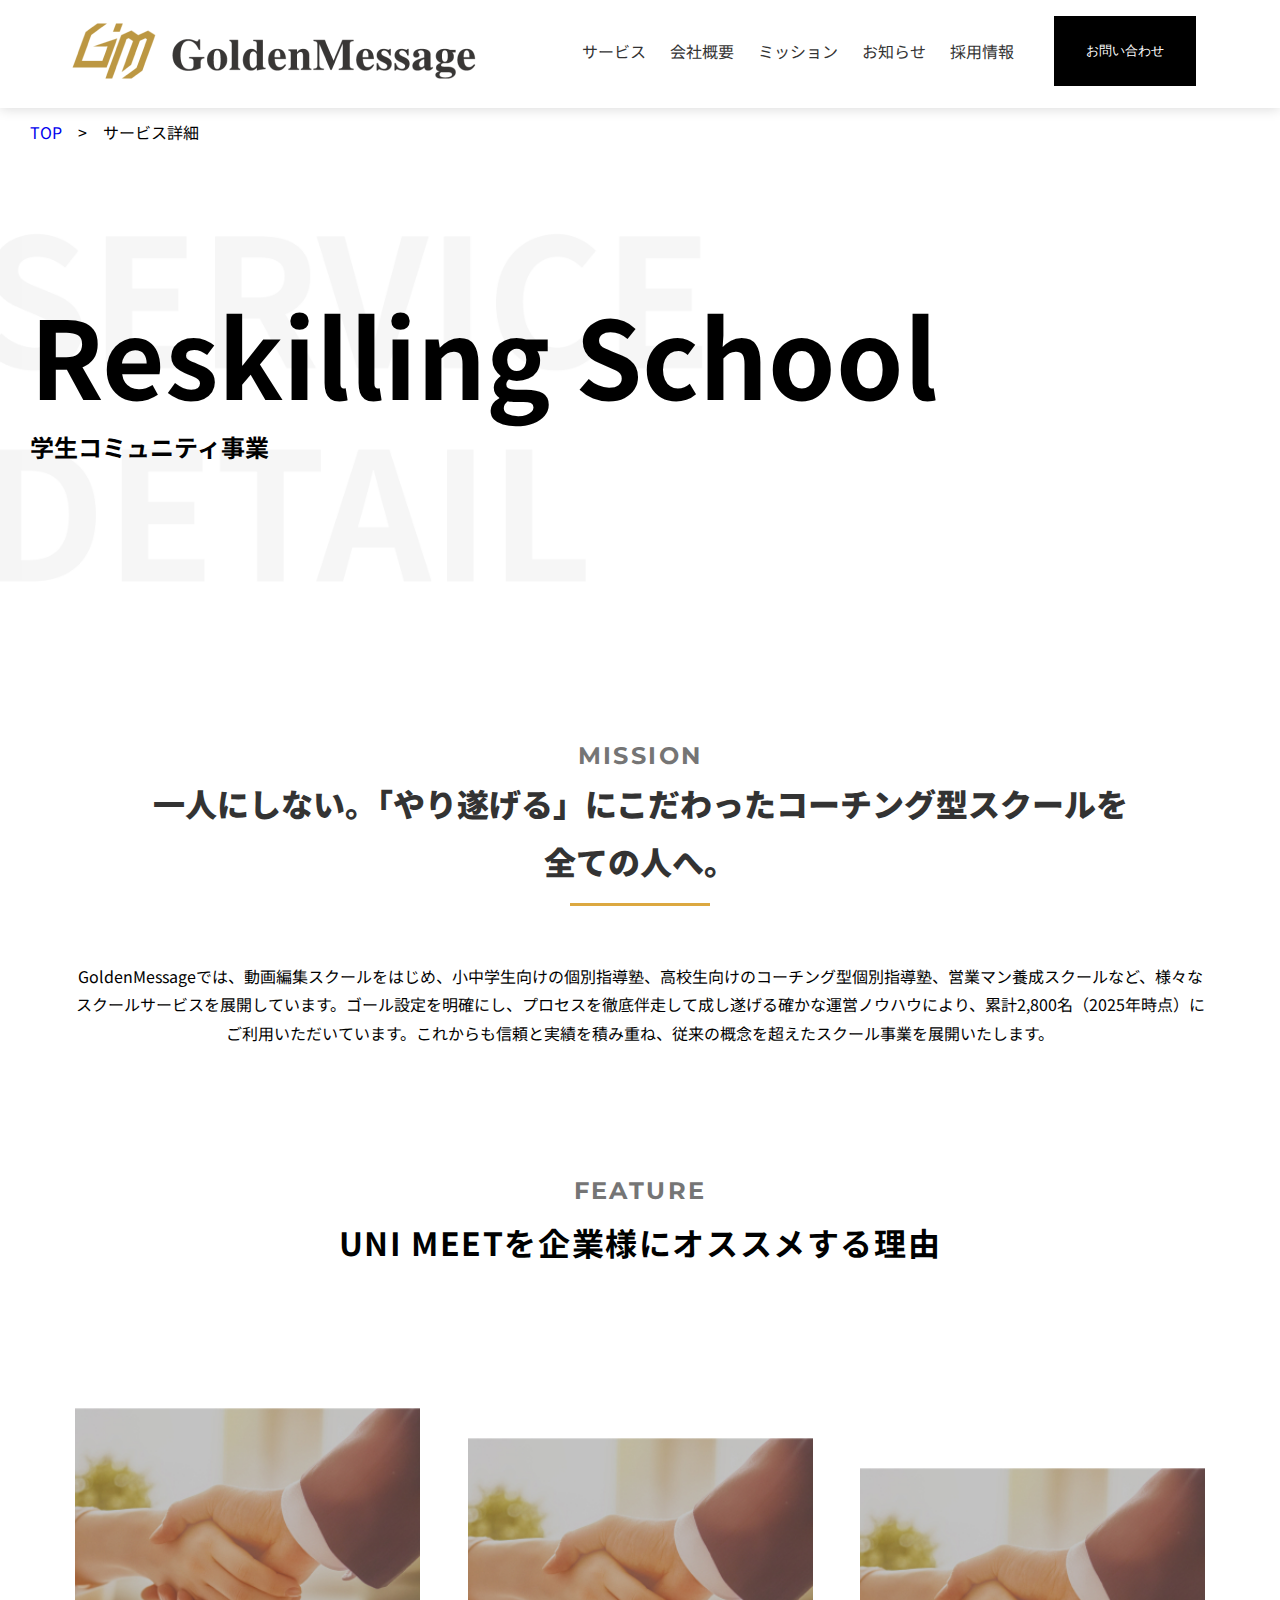
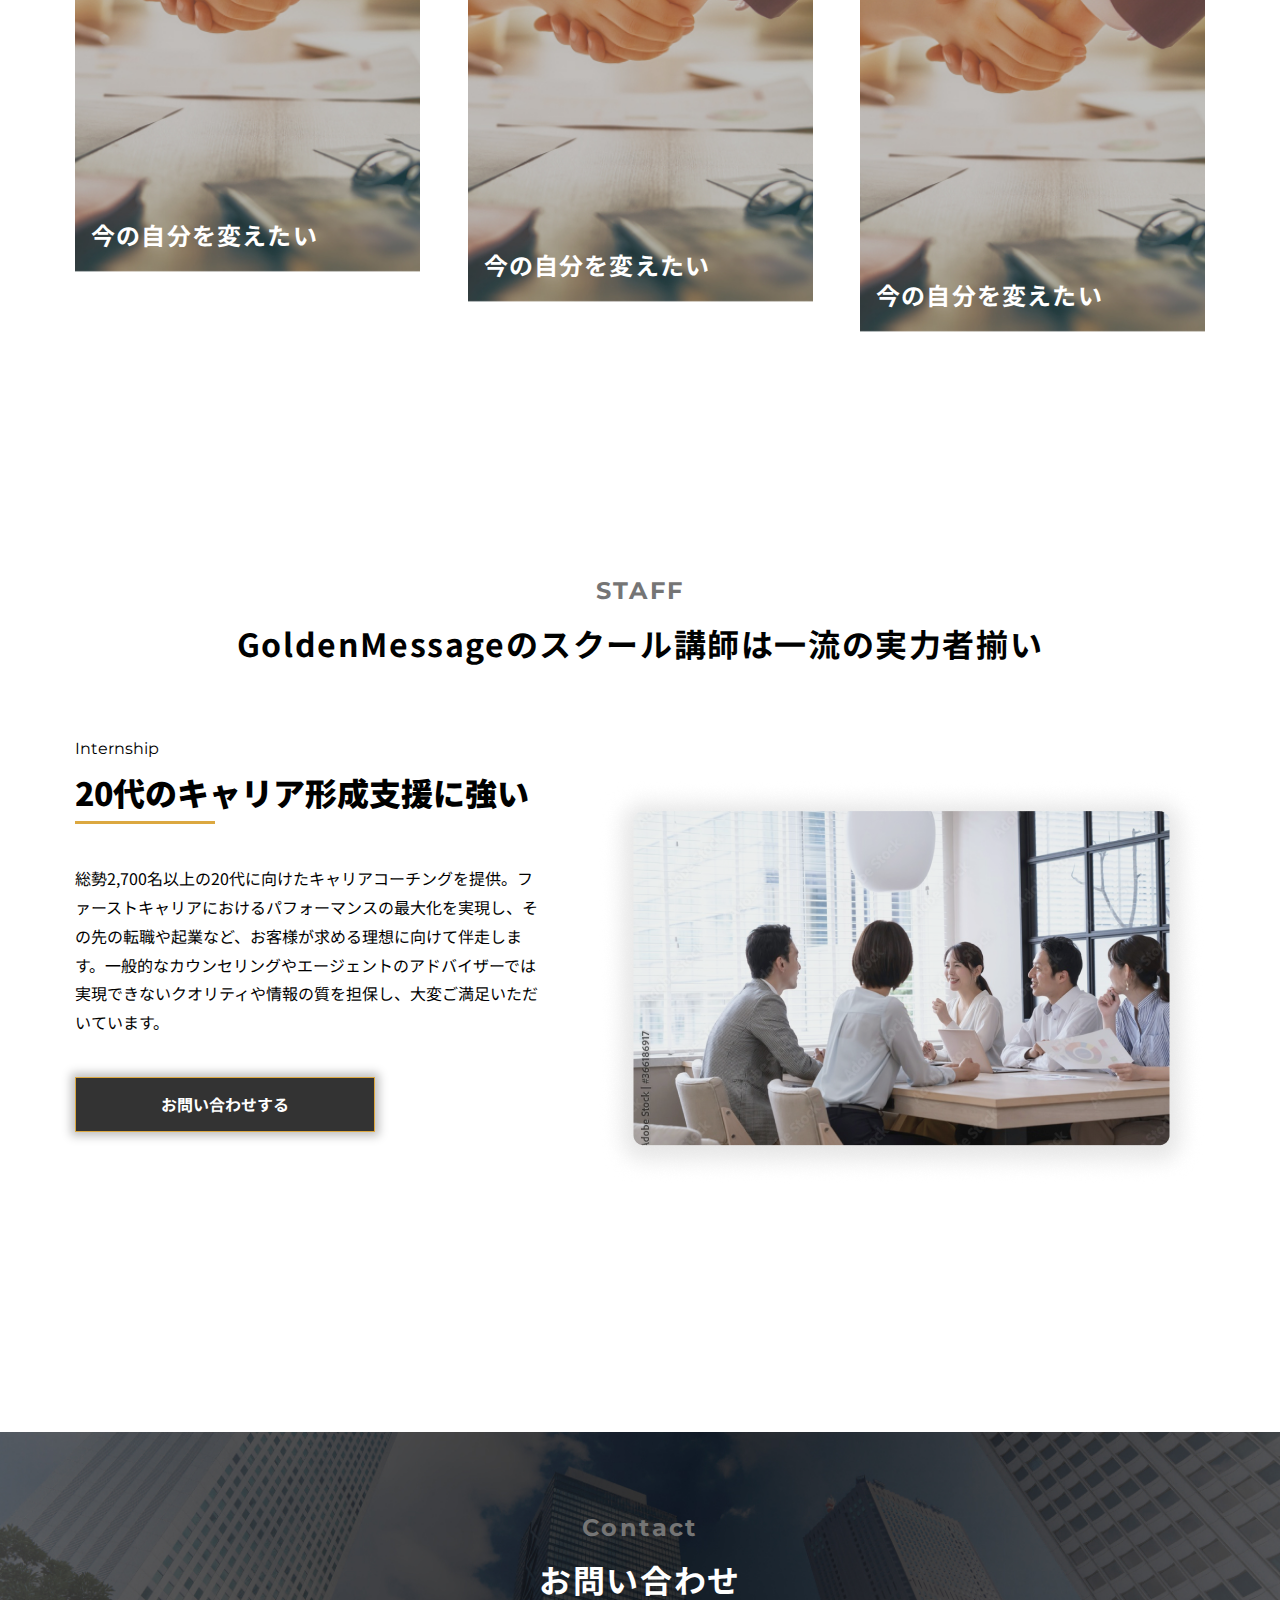
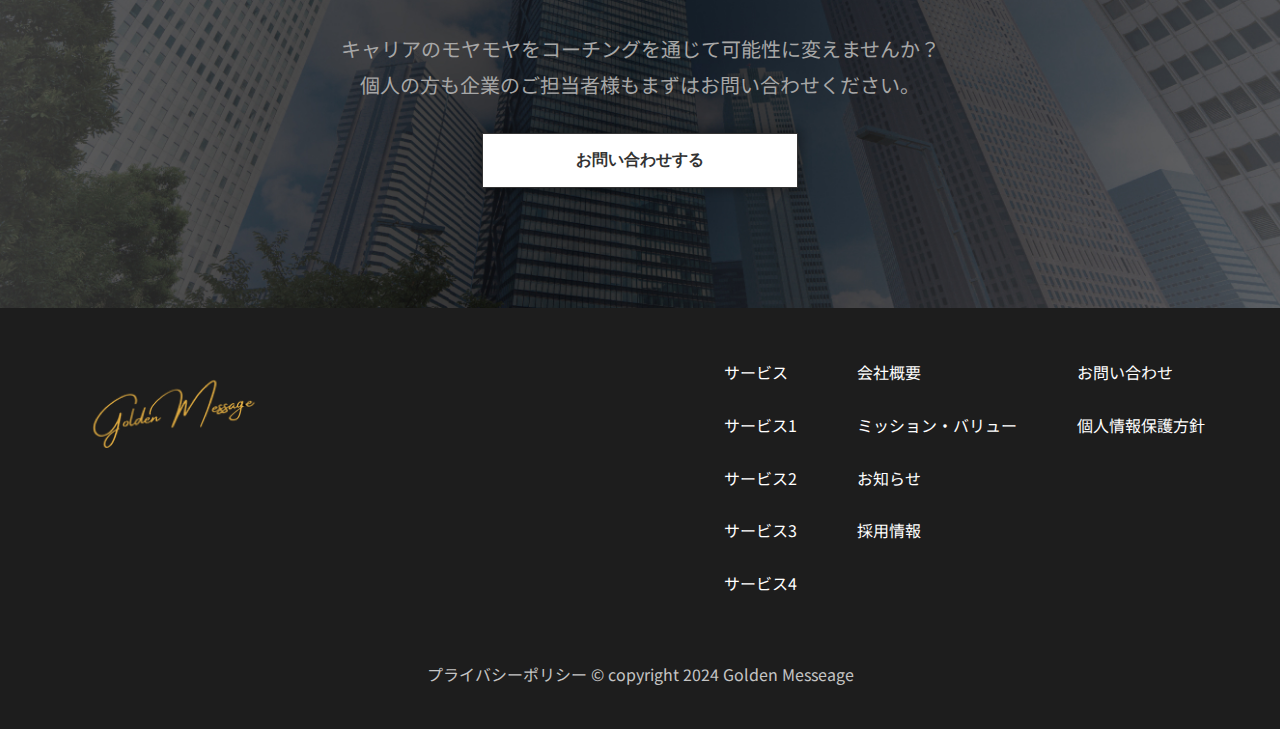
<file: pages/school.html>
<!DOCTYPE html>
<html lang="en">
  <head>
    <meta charset="UTF-8" />
    <meta name="viewport" content="width=device-width, initial-scale=1.0" />
    <title>Golden Messaging | Consulting</title>
    <link rel="stylesheet" href="/assets/style/consulting.css" />
    <link rel="stylesheet" href="/assets/style/school.css" />
  </head>
  <body>
    <!-- Navbar start -->
    <header class="header-nav">
      <div class="header-nav_container">
        <img src="/assets/images/logo.png" alt="logo" />
        <div class="nav_wrapper">
          <nav class="nav">
            <ul>
              <li>サービス</li>
              <li>会社概要</li>
              <li>ミッション</li>
              <li>お知らせ</li>
              <li>採用情報</li>
            </ul>
          </nav>
          <button>お問い合わせ</button>
        </div>
      </div>
    </header>
    <!-- Navbar end -->

    <!-- Header start -->
    <header class="header">
      <div class="container">
        <span><a href="/pages/index.html">TOP　</a>>　サービス詳細</span>

        <h2>Reskilling School</h2>
        <p>学生コミュニティ事業</p>
      </div>
    </header>
    <!-- Header end -->

    <!-- Misson section start -->
    <section class="mission-section">
      <div class="container">
        <b class="section-title">MISSION</b>
        <h2 class="underlined">
          一人にしない。「やり遂げる」にこだわったコーチング型スクールを全ての人へ。
        </h2>
        <p>
          GoldenMessageでは、動画編集スクールをはじめ、小中学生向けの個別指導塾、高校生向けのコーチング型個別指導塾、営業マン養成スクールなど、様々なスクールサービスを展開しています。ゴール設定を明確にし、プロセスを徹底伴走して成し遂げる確かな運営ノウハウにより、累計2,800名（2025年時点）にご利用いただいています。これからも信頼と実績を積み重ね、従来の概念を超えたスクール事業を展開いたします。
        </p>
      </div>
    </section>
    <!-- Mission section end -->

    <!-- Feature section start -->
    <section class="propose-section">
      <div class="container">
        <b class="section-title">FEATURE</b>
        <h2>UNI MEETを企業様にオススメする理由</h2>

        <div class="cards">
          <div class="card">
            <div class="content">
              <h3>今の自分を変えたい</h3>
              <p>
                本気で夢中になって打ち込めるものが無い。趣味や習い事も始めても続かない。毎日の生活にメリハリが足りず、惰性や、同じ毎日を繰り返している感覚が強い。
              </p>
            </div>
          </div>
          <div class="card">
            <div class="content">
              <h3>今の自分を変えたい</h3>
              <p>
                本気で夢中になって打ち込めるものが無い。趣味や習い事も始めても続かない。毎日の生活にメリハリが足りず、惰性や、同じ毎日を繰り返している感覚が強い。
              </p>
            </div>
          </div>
          <div class="card">
            <div class="content">
              <h3>今の自分を変えたい</h3>
              <p>
                本気で夢中になって打ち込めるものが無い。趣味や習い事も始めても続かない。毎日の生活にメリハリが足りず、惰性や、同じ毎日を繰り返している感覚が強い。
              </p>
            </div>
          </div>
        </div>
      </div>
    </section>
    <!-- Feature section end -->

    <!-- Staff section start -->
    <section class="feature-section">
      <div class="container">
        <b class="section-title">STAFF</b>
        <h2>GoldenMessageのスクール講師は一流の実力者揃い</h2>

        <div class="cards">
          <div class="card">
            <div class="content">
              <b>Internship</b>
              <h3 class="underlined">20代のキャリア形成支援に強い</h3>
              <p>
                総勢2,700名以上の20代に向けたキャリアコーチングを提供。ファーストキャリアにおけるパフォーマンスの最大化を実現し、その先の転職や起業など、お客様が求める理想に向けて伴走します。一般的なカウンセリングやエージェントのアドバイザーでは実現できないクオリティや情報の質を担保し、大変ご満足いただいています。
              </p>
              <div class="link-button">
                <a href="#">
                  <button>お問い合わせする</button>
                </a>
              </div>
            </div>
            <div class="picture">
              <img src="/assets/images/feature-section.png" alt="photo" />
            </div>
          </div>
        </div>
      </div>
    </section>
    <!-- Staff section end -->

    <!-- Contact section start -->
    <section class="contact-section">
      <div class="container">
        <b class="section-title">Contact</b>
        <h2>お問い合わせ</h2>
        <p>
          キャリアのモヤモヤをコーチングを通じて可能性に変えませんか？
          個人の方も企業のご担当者様もまずはお問い合わせください。
        </p>
        <button>お問い合わせする</button>
      </div>
    </section>

    <!-- Footer start -->
    <footer class="footer">
      <div class="container">
        <div>
          <a href="/index.html">
            <img src="/assets/images/footer-logo.png" alt="LOGO" />
          </a>

          <div>
            <ul>
              <li>サービス</li>
              <li>サービス1</li>
              <li>サービス2</li>
              <li>サービス3</li>
              <li>サービス4</li>
            </ul>

            <ul>
              <li>会社概要</li>
              <li>ミッション・バリュー</li>
              <li>お知らせ</li>
              <li>採用情報</li>
            </ul>

            <ul>
              <li>お問い合わせ</li>
              <li>個人情報保護方針</li>
            </ul>
          </div>
        </div>

        <p>
          プライバシーポリシー <span>© copyright 2024 Golden Messeage</span>
        </p>
      </div>
    </footer>
    <!-- Footer end -->
  </body>
</html>
</file>
<file: assets/style/school.css>
.mission-section {
  margin-bottom: 124px;
  .container {
    h3 {
      color: #000;
      font-size: 28px;
      font-weight: 700;
      line-height: 180%;
      text-align: center;
      margin-bottom: 25px;
    }
    h2 {
      max-width: 1000px;
      margin: 0 auto 56px;
    }
    p {
      color: #000;
      text-align: center;
      font-size: 16px;
      font-weight: 400;
      line-height: 180%; /* 28.8px */
    }
  }
}
</file>
<file: assets/style/style.css>
@import url("./reset.css");
@import url("./consulting.css");
@import url("./home.css");
@import url("./outsourcing.css");
@import url("./school.css");

@import url("https://fonts.googleapis.com/css2?family=Montserrat:ital,wght@0,100..900;1,100..900&family=Noto+Sans+JP:wght@100..900&display=swap");

body {
  font-family: "Noto Sans JP", sans-serif;
  overflow-x: hidden;
}

/* universal container */
.container {
  max-width: 1130px;
  padding: 0 10px;
  margin: 0 auto;
}

.section-title {
  color: #757575;
  text-align: center;
  font-family: "Montserrat", sans-serif;
  display: block;
  font-size: 24px;
  font-weight: 700;
  line-height: 160%; /* 38.4px */
  letter-spacing: 2.4px;
}

.underlined {
  text-align: center;
  color: #333;
  font-size: 32px;
  font-weight: 900;
  line-height: 180%; /* 57.6px */
  margin-bottom: 70px;
}

.underlined:after {
  content: "";
  display: block;
  height: 3px;
  width: 140px;
  background: #dca840;
  z-index: 10;
  margin-bottom: -15px;
  margin: 0 auto;
  margin-top: 12px;
}

/* -----------header-nav */
.header-nav {
  padding-top: 16px;
  height: 92px;
  /* background: #fff; */
  box-shadow: 0px 1px 12px 0px rgba(0, 0, 0, 0.15);
  /* border-bottom: 1px solid rgba(0, 0, 0, 0.15); */
  margin-bottom: 10px;
  /* padding: 24px; */
}

.header-nav_container {
  width: 90%;
  /* max-width: 1320px; */
  padding: 0 15px;
  margin: 0 auto;
  display: flex;
  justify-content: space-between;
  align-items: center;
}
.nav_wrapper {
  display: flex;
  align-items: center;
  gap: 40px;
  padding: 0 20px;
  button {
    padding: 8px 32px;
    height: 70px;
    background: #000;
    border: none;
    color: #fff;
    cursor: pointer;
    &:active {
      transform: scale(0.9);
    }
    transition: 0.1s all;
  }
}
.nav {
  ul {
    display: flex;
    gap: 24px;
    li {
      font-weight: 400;
      font-size: 16px;
      line-height: 180%;
      color: #333;
    }
  }
}
/* -------------header-nav */

/* header style start */
.header {
  background-image: url("/assets/images/header-bg.png");
  background-repeat: no-repeat;
  background-size: 100%;
  background-position: center;
  min-height: 539px;
  margin-bottom: 80px;
  .container {
    max-width: 1220px;
    span {
      font-size: 16px;
      font-weight: 400;
      line-height: 180%; /* 28.8px */
      margin-bottom: 142px;
      display: block;
    }
    h2 {
      font-size: 108px;
      font-weight: 700;
      line-height: 120%; /* 129.6px */
      margin-bottom: 15px;
    }
    p {
      font-size: 24px;
      font-weight: 700;
      line-height: 120%; /* 28.8px */
    }
  }
}
/* header style end */

/* contact section style start */
.contact-section {
  background-image: url("/assets/images/contact-bg.jpg");
  background-repeat: no-repeat;
  background-size: cover;
  background-position: center;
  padding: 77px 0 120px;

  .container {
    display: flex;
    align-items: center;
    flex-direction: column;
    max-width: 600px;
    text-align: center;

    b {
      font-family: "Montserrat", sans-serif;
      color: #757575;
      font-size: 24px;
      font-weight: 700;
      line-height: 160%; /* 38.4px */
      letter-spacing: 2.4px;
    }

    h2 {
      color: #fff;
      font-size: 32px;
      font-weight: 700;
      line-height: 200%; /* 64px */
      letter-spacing: 1.6px;
      margin-bottom: 20px;
    }

    p {
      color: #a7a7a7;
      font-size: 20px;
      font-weight: 400;
      line-height: 180%; /* 36px */
      margin-bottom: 30px;
    }

    button {
      color: #333;
      font-size: 16px;
      font-weight: 700;
      line-height: 180%; /* 28.8px */
      border: 1px solid #333;
      background: #fff;
      box-shadow: 0px 0px 9px 4px rgba(0, 0, 0, 0.25);
      padding: 12px 0;
      width: 316px;
    }
  }
}
/* contact section style end */

/* footer style start */
.footer {
  background: #1d1d1d;
  padding-bottom: 40px;
  .container {
    & > div {
      display: flex;
      justify-content: space-between;

      padding: 50px 0;

      div {
        display: flex;
        gap: 60px;
        ul {
          display: flex;
          flex-direction: column;
          gap: 24px;

          li {
            color: #fff;
            font-family: "Noto Sans JP";
            font-size: 16px;
            font-weight: 400;
            line-height: 180%; /* 28.8px */
          }
        }
      }
    }

    p {
      text-align: center;
      color: #c5c5c5;
      font-size: 16px;
      font-weight: 400;
      line-height: 180%; /* 28.8px */
      margin-top: 12px;
    }
  }
}
/* footer style end */

@media (max-width: 1200px) {
  .header-nav {
    ul {
      display: none;
    }
  }
  .feature {
    .cards {
      flex-wrap: wrap !important;
    }
  }
  .service {
    .container {
      flex-direction: column;
    }
  }
}

@media (max-width: 960px) {
  .footer {
    .container {
      & > div {
        flex-direction: column;
        align-items: center;
        gap: 40px;
      }
    }
  }

  .feature-section {
    .container {
      .cards {
        .card {
          flex-direction: column-reverse;
          align-items: center;
          * {
            text-align: center !important;
            margin: 0 auto;
          }
        }
      }
    }
  }

  .underlined:after {
    content: "";
    display: none !important;
  }

  .header-nav {
    height: 70px;
    img {
      max-width: 250px;
      width: 100%;
    }
    button {
      height: 50px;
    }
  }
  .feature {
    .container {
      .cards {
        justify-content: center;
        flex-direction: column;
        .card {
          max-width: 90wv;
          width: 100%;
          flex: 1;
          background: transparent;
          overflow: hidden;
          margin-bottom: 0;

          * {
            margin: 0 auto;
            text-align: center;
          }
          img {
            width: 90%;
            margin: 0 auto;
          }
          .pattern {
            display: none;
          }
          .text_wrapper {
            box-shadow: none;
            text-align: center !important;
            width: 90%;
            padding: 0;
          }
        }
      }
    }
  }
}

@media (max-width: 640px) {
  .header {
    min-height: 250px;
    background: none;
    .container {
      span {
        margin-bottom: 40px;
      }
      h2 {
        font-size: 52px;
      }
    }
  }
  img {
    max-width: 90vw;
    margin: 0 auto;
  }
  .service_title {
    font-size: 24px !important;
    line-height: 120% !important;
  }
  .nav_wrapper,
  .header-nav_container {
    padding: 0;
    height: 50px;

    img {
      max-width: 200px !important;
    }
    button {
      padding: 4px !important;
      height: 35px;
    }
  }

  .underlined {
    font-size: 24px;
  }
  section {
    margin-bottom: 40px !important;
  }
  .cards {
    margin-bottom: 40px !important;
    flex-direction: column !important;
  }
  .footer {
    .container {
      div {
        flex-direction: column;
        align-items: center;
        text-align: center;
      }
    }
  }
  section {
    .container {
      & > h2 {
        font-size: 24px !important;
        margin-bottom: 20px !important;
      }
      p {
        font-size: 14px;
      }
    }
  }
  /* p {
    font-size: 16px !important;
  } */

  .card {
    margin-top: 0 !important;
    max-width: 95vw !important;
    flex-direction: column !important;
  }
  .service-menu-cards {
    .service-menu-cards {
      .card {
        max-width: 300px !important;
        display: none !important;
      }
    }
  }
  .step {
    background: none !important;
  }
}
</file>
<file: assets/style/consulting.css>
@import url("./reset.css");
@import url("./style.css");

.service-section {
  margin-bottom: 80px;
  .container {
    text-align: center;

    p {
      text-align: center;
      font-size: 16px;
      font-weight: 400;
      line-height: 180%; /* 28.8px */
    }
  }
}

.propose-section {
  margin-bottom: 240px;
  .container {
    h2 {
      color: #000101;
      font-size: 32px;
      font-weight: 700;
      line-height: 200%; /* 64px */
      letter-spacing: 1.6px;
      margin-bottom: 74px;
      text-align: center;
    }
    .cards {
      display: flex;
      flex-wrap: wrap;
      justify-content: space-between;
      align-items: center;

      .card {
        max-width: 313px;
        background-image: url("/assets/images/propose-card.jpg");
        background-position: center;
        background-size: cover;
        background-repeat: no-repeat;
        min-height: 432px;
        display: flex;
        align-items: end;
        padding: 16px;
        transition: 0.3s ease-in-out;

        &:hover {
          transform: translateY(-20px);
        }

        &:hover > .content {
          max-height: 400px;
        }

        .content {
          transition: 0.3s ease-in-out;
          max-height: 43px;
          cursor: pointer;
          overflow: hidden;

          h3 {
            color: #fff;
            text-align: justify;
            font-size: 24px;
            font-weight: 700;
            line-height: 180%; /* 43.2px */
            letter-spacing: 1.2px;
            margin-bottom: 16px;
          }

          p {
            color: #fff;
            text-align: justify;
            font-size: 16px;
            font-weight: 400;
            line-height: 180%; /* 28.8px */
            letter-spacing: 0.8px;
          }
        }
      }
    }
  }
}

.flow-section {
  max-width: 100vw;
  position: relative;
  overflow: hidden;
  h2 {
    color: #000101;
    font-size: 32px;
    font-weight: 700;
    line-height: 200%; /* 64px */
    letter-spacing: 1.6px;
    text-align: center;
    margin-bottom: 40px;
  }
  .steps {
    .step {
      background-image: url("/assets/images/dk-bg.png");
      background-repeat: no-repeat;
      position: relative;
      z-index: 10;
      min-height: 634px;
      transform: translateY(-200px);
      padding-top: 78px;
      background-size: 100%;

      /* background-position: center;
      background-size: cover; */

      .container {
        div {
          max-width: 520px;
          margin: 0 auto 0 0;
        }
      }
      * {
        position: relative;
        z-index: 100;
      }
      b {
        color: #dca840;
        font-family: "Montserrat", sans-serif;
        font-size: 16px;
        font-weight: 700;
        line-height: 180%; /* 28.8px */
      }
      .underlined {
        color: inherit;
        text-align: start;
        margin-bottom: 40px;
      }
      .underlined::after {
        margin: 0 !important;
      }
      p {
        font-size: 16px;
        font-weight: 400;
        line-height: 180%; /* 28.8px */
      }
    }
    .step:first-child,
    .step:last-child {
      background-image: url("/assets/images/wh-bg.png");
    }
    .step:first-child {
      z-index: 1;
      transform: translateY(0px);
    }
    .step:nth-child(3) {
      z-index: 100;
      transform: translateY(-400px);
    }
    .step:nth-child(2) {
      .container {
        /* display: flex;
        justify-content: end; */
        /* width: 100%; */
        /* padding-top: 170px; */
        div {
          max-width: 540px;
          color: #fff;
          /* margin-left: auto; */
          padding-top: 50px;
          margin: 0 0 0 auto;
        }
      }
    }
  }
}

.topper {
  margin: -400px 0 100px 0;
}

.link-button {
  margin-bottom: 100px;
  text-align: center;
  button {
    border: 1px solid var(--Gold, #dca840);
    background: #333;
    box-shadow: 0px 0px 9px 4px rgba(0, 0, 0, 0.25);
    color: #fff;
    font-size: 16px;
    font-weight: 700;
    line-height: 180%; /* 28.8px */
    font-family: inherit;
    max-width: 548px;
    width: 100%;
    padding: 12px 0;
  }
}

.feature-section {
  margin-bottom: 140px;
  .container {
    h2 {
      text-align: center;
      color: #000101;
      font-size: 32px;
      font-weight: 700;
      line-height: 200%; /* 64px */
      letter-spacing: 1.6px;
      margin-bottom: 60px;
    }

    .cards {
      display: flex;
      flex-direction: column;
      .card {
        display: flex;
        align-items: center;
        gap: 57px;
        /* margin-bottom: 48px; */
        b {
          font-family: "Montserrat", sans-serif;
          font-size: 16px;
          font-weight: 400;
          line-height: 180%; /* 28.8px */
        }
        .underlined {
          color: inherit;
          text-align: start;
          margin-bottom: 40px;
          font-size: 32px;
        }
        .underlined::after {
          margin: 0 !important;
        }
        p {
          color: #000;
          font-size: 16px;
          font-weight: 400;
          line-height: 180%; /* 28.8px */
        }
        .link-button {
          margin-top: 40px;
          max-width: 300px;
        }
      }
      .card:nth-child(2) {
        flex-direction: row-reverse;
      }
    }
  }
}

.case-study-section {
  /* position: relative; */

  .container {
    h2 {
      color: #000101;
      font-size: 32px;
      font-weight: 700;
      line-height: 200%; /* 64px */
      letter-spacing: 1.6px;
      text-align: center;
      margin-bottom: 80px;
    }

    .cards {
      display: flex;
      flex-wrap: wrap;
      justify-content: space-between;

      .card {
        margin-bottom: 150px;
        max-width: 328px;

        .picture {
          position: relative;

          button {
            position: absolute;
            right: 21px;
            bottom: 21px;
            color: #000;
            font-size: 16px;
            font-weight: 700;
            font-family: inherit;
            padding: 25px 14px;
            border: none;
            border-radius: 50%;
            background: #fff;
            vertical-align: middle;
          }
        }
      }

      .card:nth-child(3n + 2) {
        transform: translateY(90px);
      }
    }

    h3 {
      color: #000;
      font-size: 18px;
      font-weight: 700;
      line-height: 180%; /* 32.4px */
      letter-spacing: 0.9px;
      margin-bottom: 24px;
    }

    p {
      color: #000;
      font-size: 16px;
      font-weight: 400;
      line-height: 180%; /* 28.8px */
      letter-spacing: 0.8px;
    }
  }
}

.modal {
  width: 100%;
  height: 100%;
  background: rgba(29, 29, 29, 0.6);
  display: flex;
  justify-content: center;
  align-items: center;
  overflow: auto;
  z-index: 100;
  position: absolute;

  left: 0;

  .modal-container {
    border-radius: 20px;
    border: 1px solid var(--Gold, #dca840);
    background: #fff;
    padding: 20px;
    max-width: 1130px;
    margin: 0 auto;
    max-height: 90vh;
    overflow: auto;
    width: 100%;

    .modal-content {
      border-radius: 20px;
      border: 1px solid var(--Gold, #dca840);
      text-align: center;

      button {
        background: #fff;
        border: none;
        display: block;
        margin-left: auto;
        margin-top: 20px;
        margin-right: 40px;
        color: #000;
        -webkit-text-stroke-width: 1;
        -webkit-text-stroke-color: var(--Gold, #dca840);
        font-size: 32px;
        font-weight: 700;
        line-height: 100%; /* 32px */
        font-family: inherit;
      }

      h2 {
        color: #000;
        font-size: 32px;
        font-weight: 700;
        margin-bottom: 17px;
      }
      p {
        color: #000;
        text-align: center;
        font-size: 16px;
        font-weight: 400;
        line-height: 180%; /* 28.8px */
        max-width: 608px;
        margin: 0 auto 64px;
      }
    }
  }
}

.show {
  display: flex;
}

.hide {
  display: none;
}
</file>
